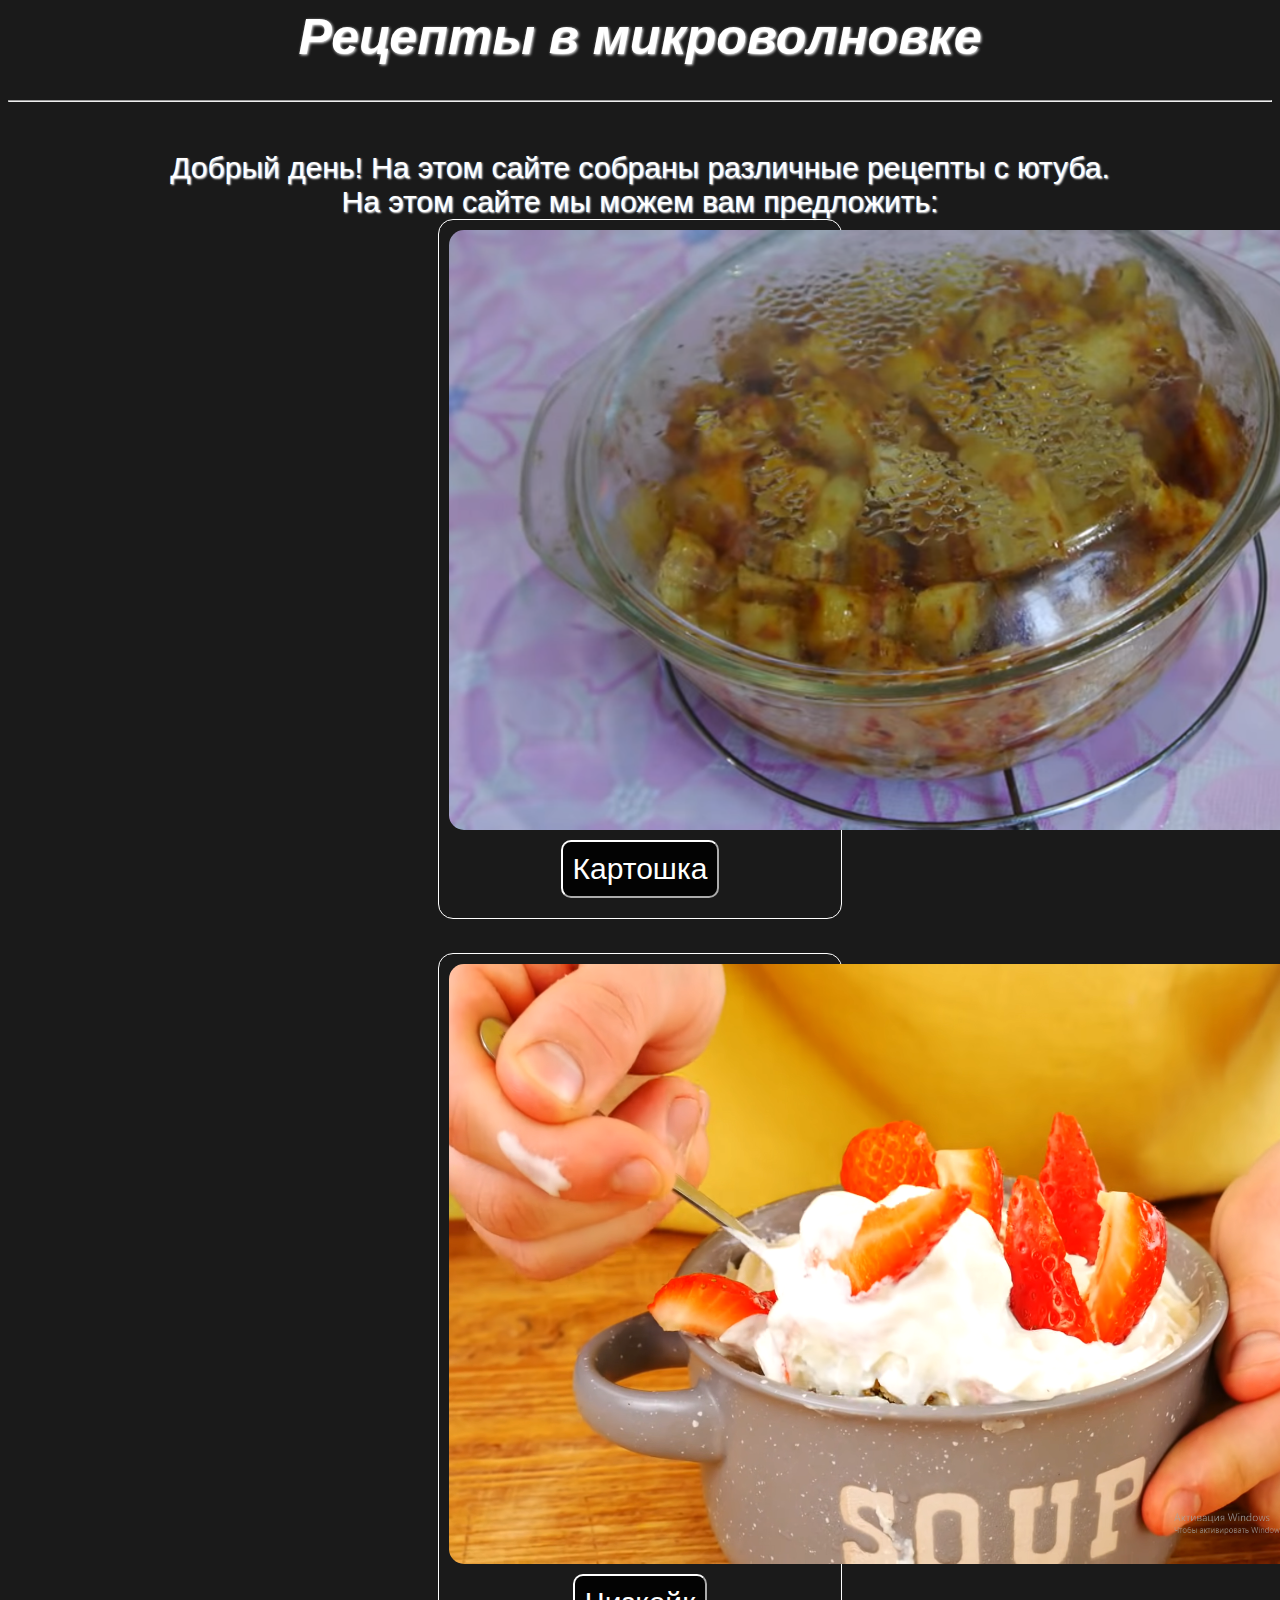
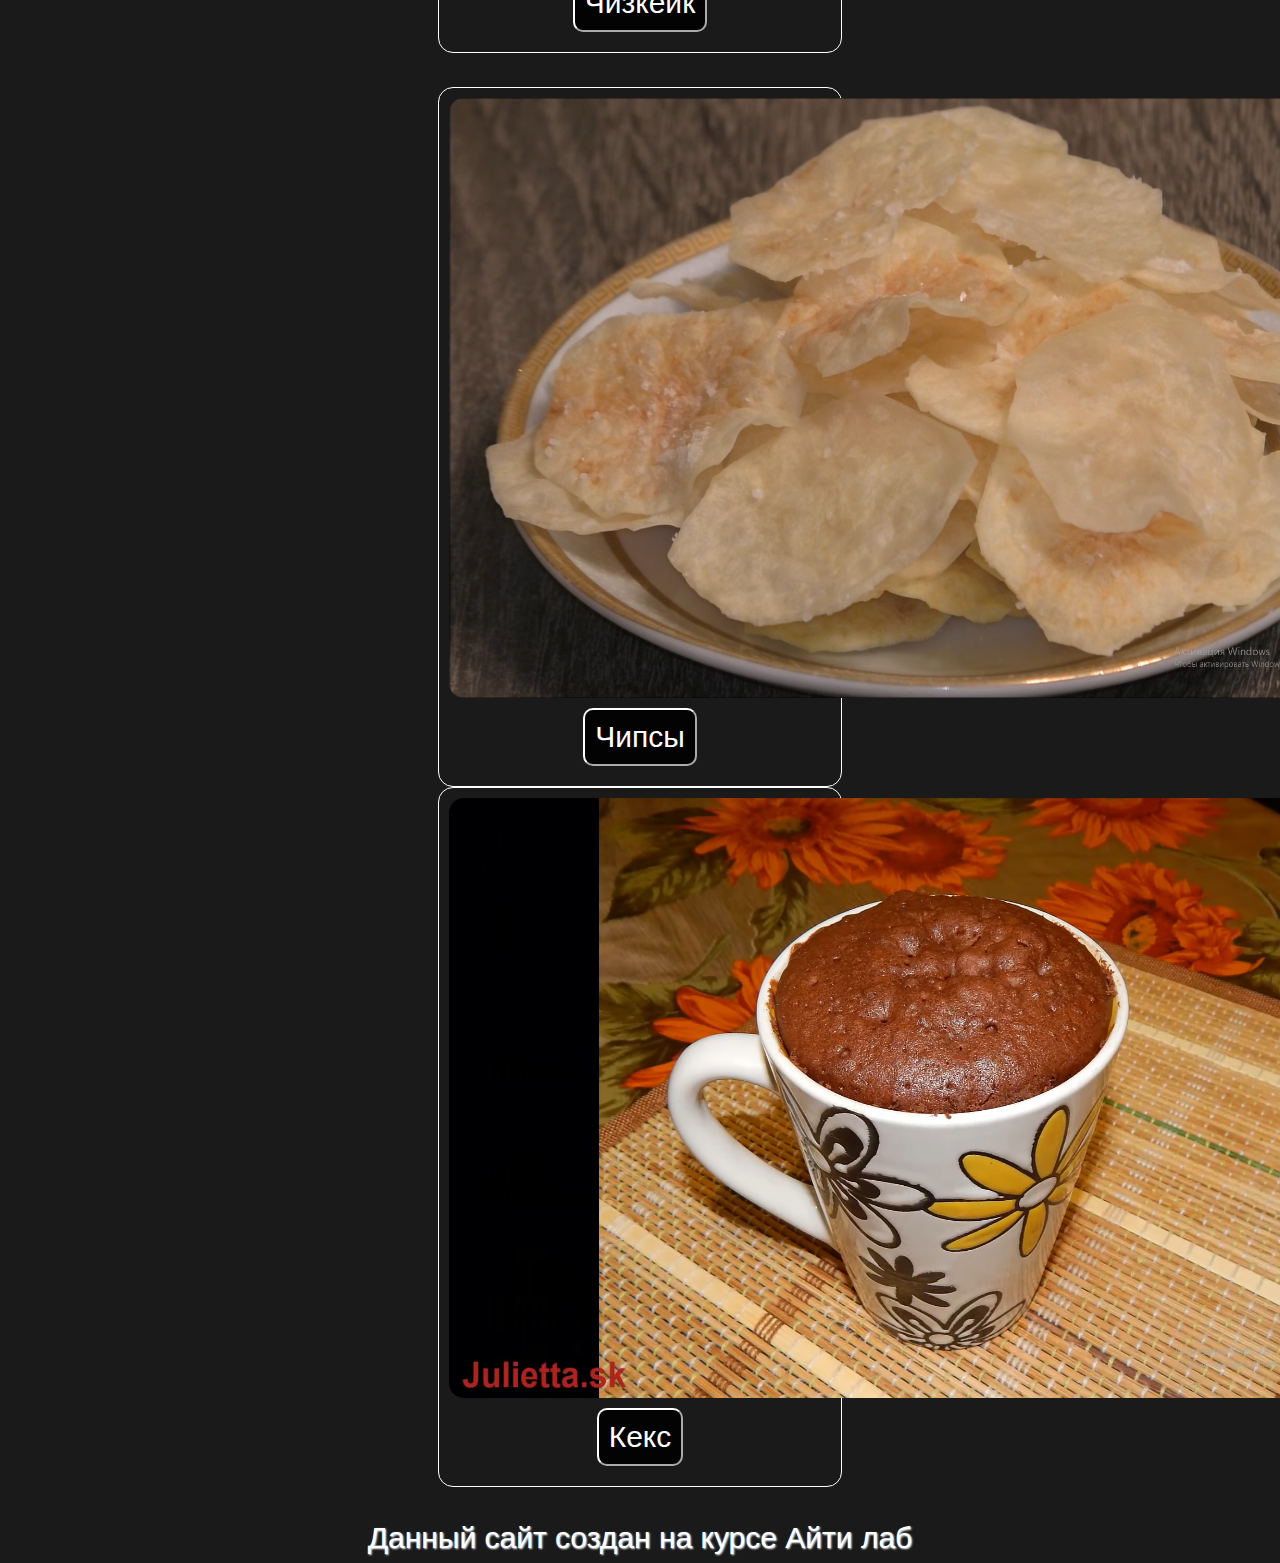
<file: index.html>
﻿<html>
 <head>
  <title> Рецепты в микроволновке </title>
  <link rel="stylesheet" type="text/css" href="style.css" />
 </head>
 <body id="text"
 align="center">
<H1 align="center" > Рецепты в микроволновке</H1>
<HR>
<BR> 
    Добрый день! На этом сайте собраны различные рецепты с ютуба.
    <br>
На этом сайте мы можем вам предложить:
<br>
<div class="kartoshka_div">
<img src="imeges/kartoshka.png" width="1000" height="600">
<br>
<a href = "potato/index.html"><button>Картошка</button></a>
</div>
<br>
<div class="rolton_div">
<img src="desert/images/gotovo3.png" width="1000" height="600">
 <br>
 <a href = "desert/index.html"><button>Чизкейк</button></a>
</div>
    <br>
    <div class="chips_div">
 <img src="chips/images/gotovo.png" width="1000" height="600">
 <br>
 <a href = "chips/index.html"><button>Чипсы</button></a>
 <br>
    </div>
    <div class="keks_div">
 <img src="keks/images/gotovo2.png" width="1000" height="600">
 <br>
 <a href="keks/index.html"><button>Кекс</button></a>
 </div>
 <br>
<font-size="5">
Данный сайт создан на курсе Айти лаб
<br>
</body>
</html>
</file>
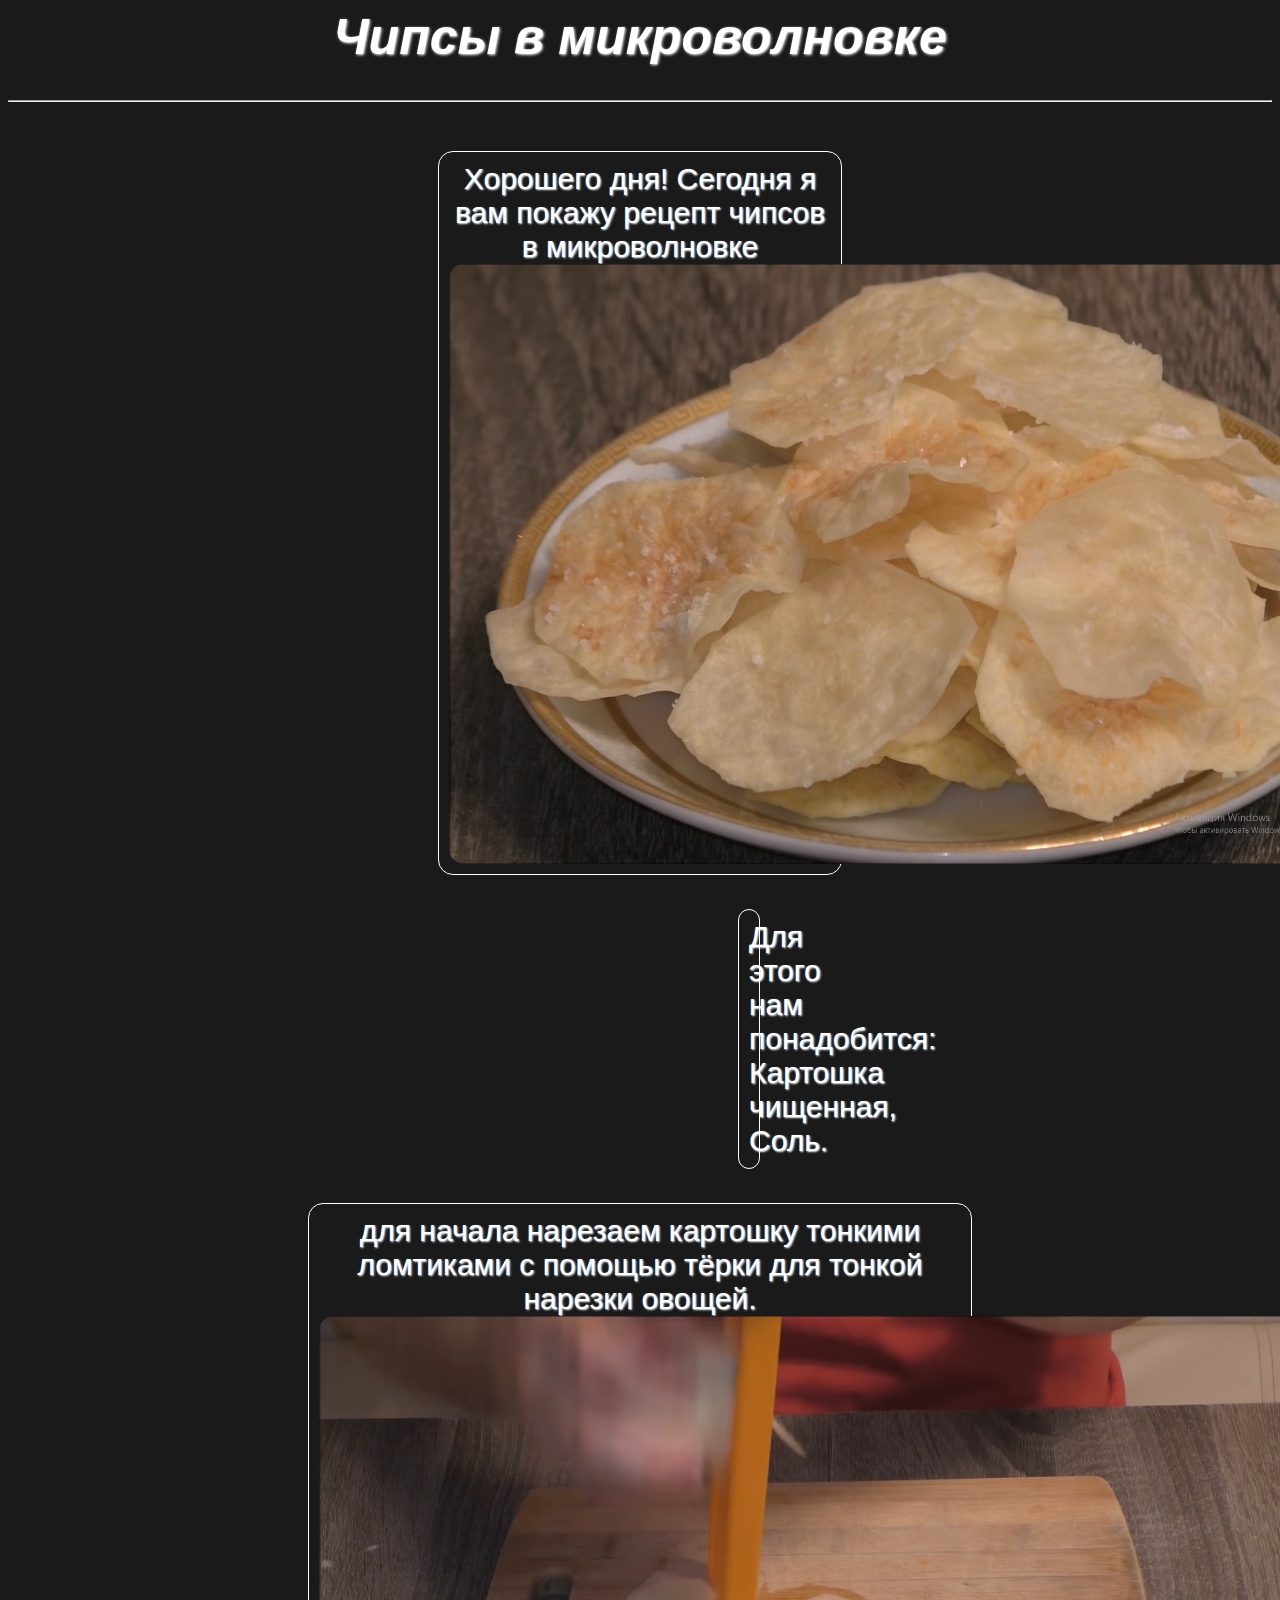
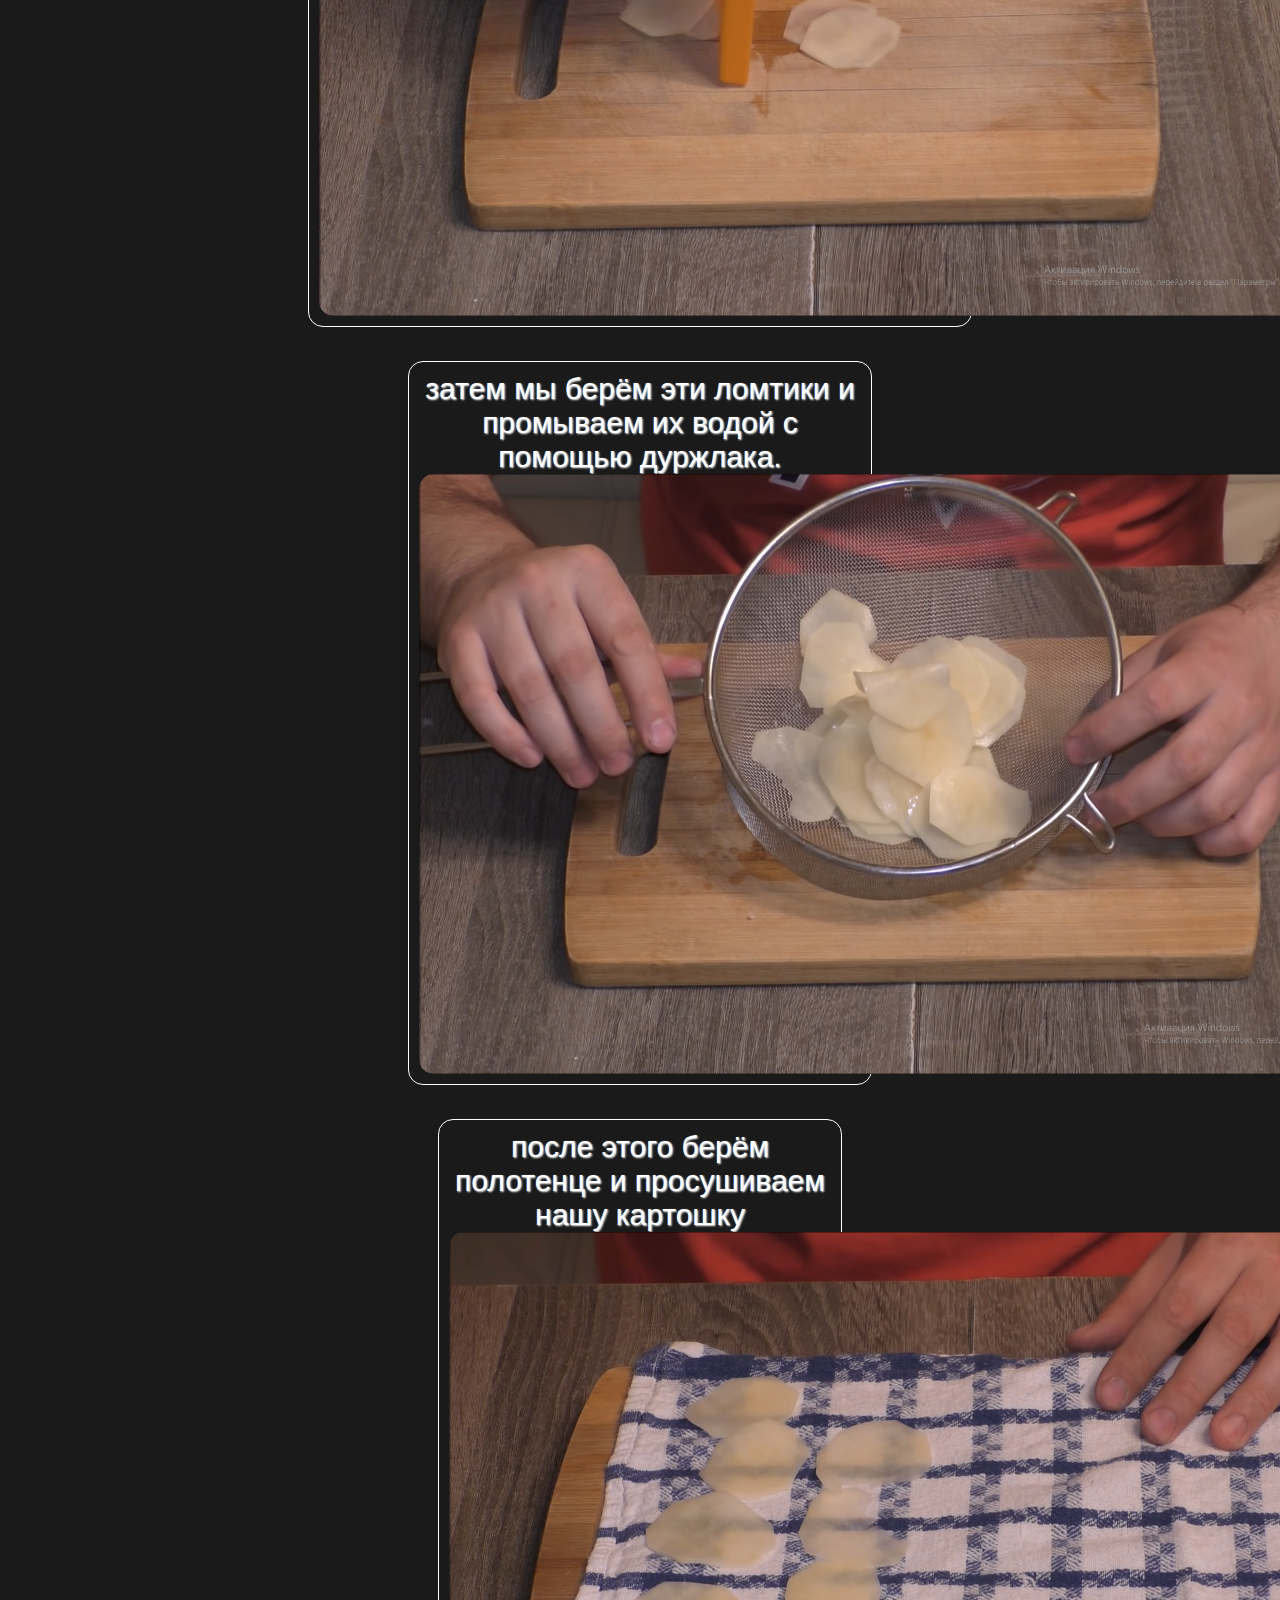
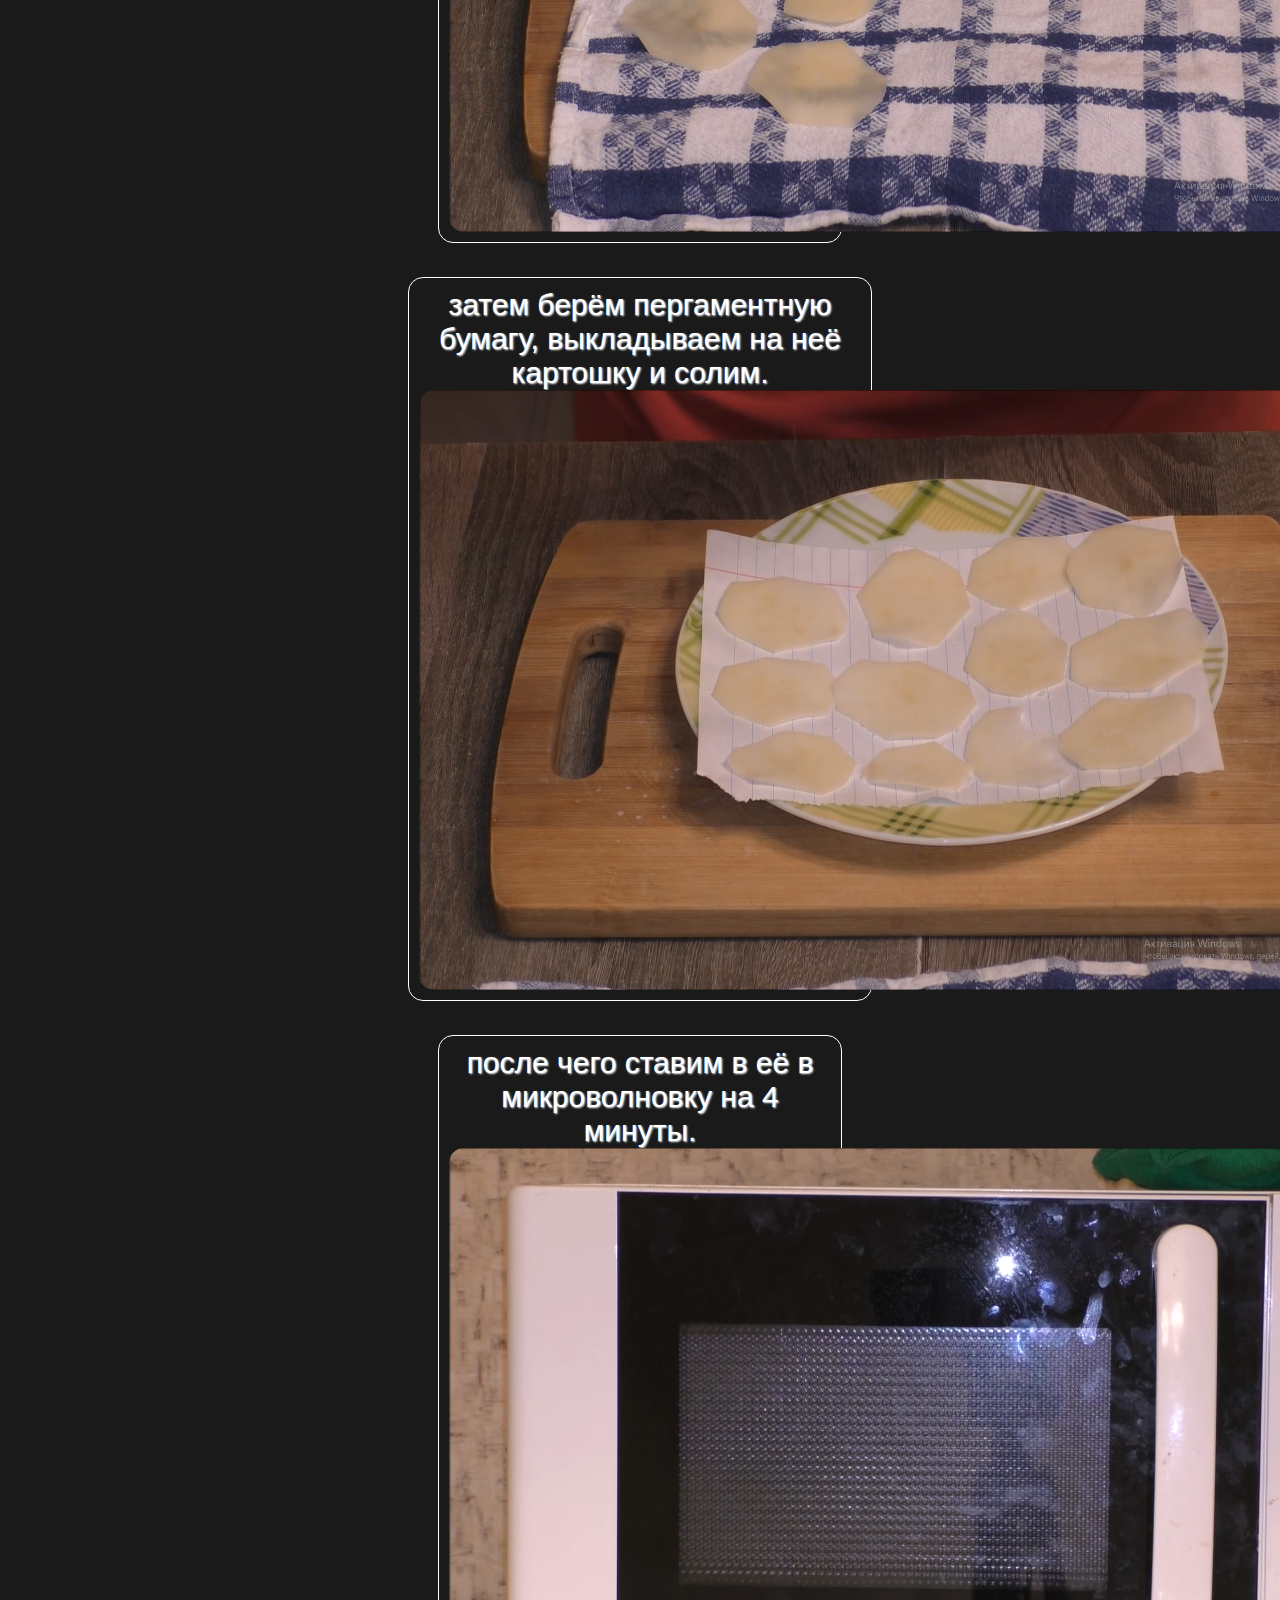
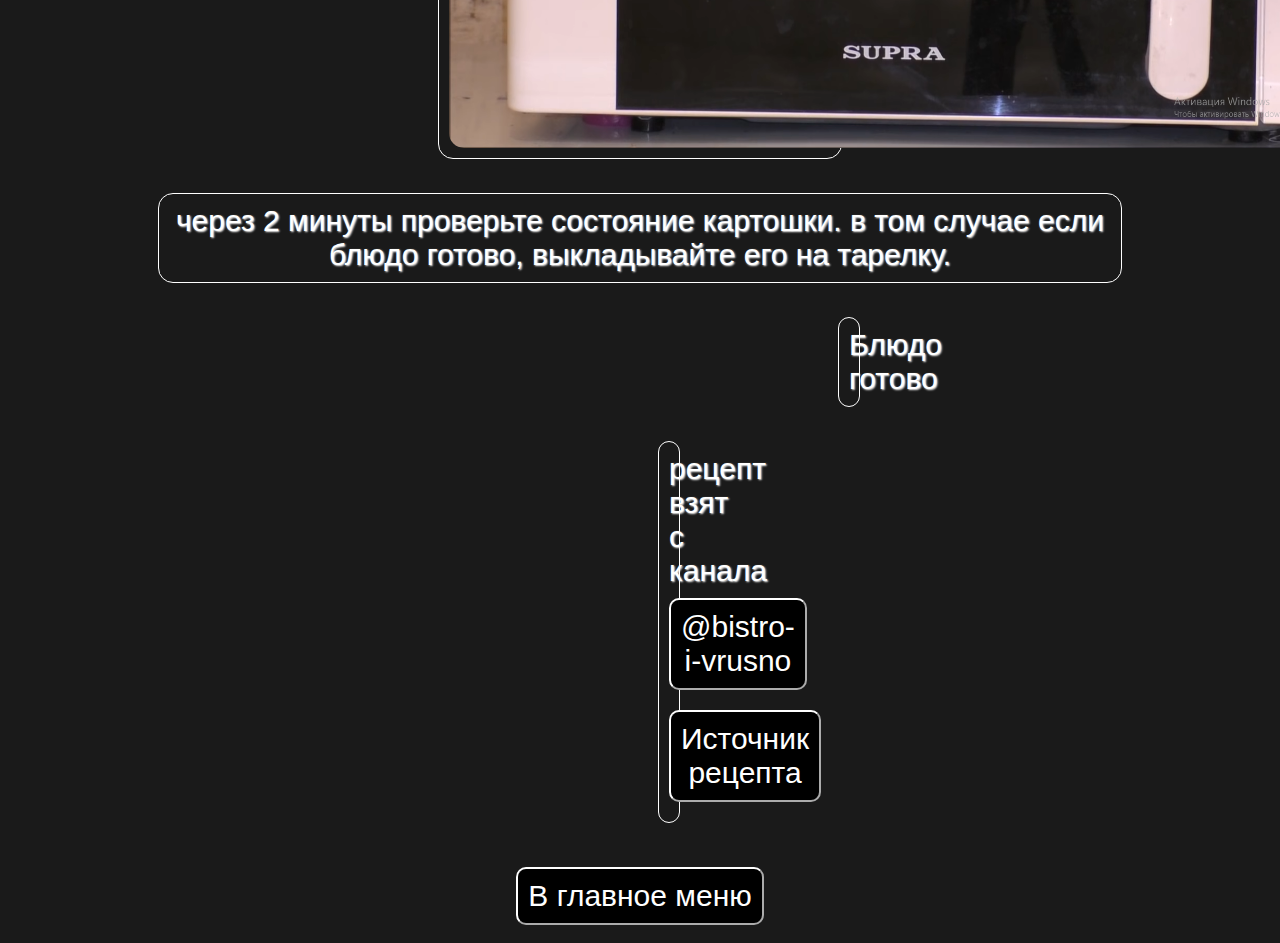
<file: chips/index.html>
<html>
 <head>
  <title> чипсы </title>
  <link rel="stylesheet" type="text/css" href="style.css" />
 </head>
 <body id="text" align="center">
<H1> Чипсы в микроволновке </H1>
<HR>
<BR> 
    <div class="hallo_div">
    Хорошего дня! Сегодня я вам покажу рецепт чипсов в микроволновке
    <br>
    <img src="images/gotovo.png" width="1000" height="600">
    </div>
    <br>
    <div class="ingr_div">
    Для этого нам понадобится:
    <br>
    Картошка чищенная,
    <br>
    Соль.
    </div>
    <br>
    <div class="narez_div">
для начала нарезаем картошку тонкими ломтиками с помощью тёрки для тонкой нарезки овощей.
<br>
<img src="images/nateraem.png" width="1000" height="600">
</div>
<br>
<div class="prom_div">
затем мы берём эти ломтики и промываем их водой с помощью дуржлака.
<br>
<img src="images/durshlak.png" width="1000" height="600">
</div>
<br>
<div class="prosush_div">
после этого берём полотенце и просушиваем нашу картошку
<br>
<img src="images/polotence.png" width="1000" height="600">
</div>
<br>
<div class="perg_div">
затем берём пергаментную бумагу, выкладываем на неё картошку и солим.
<br>
<img src="images/solim.png" width="1000" height="600">
</div>
<br>
<div class="mikr_div">
после чего ставим в её в микроволновку на 4 минуты. 
<br>
<img src="images/mikrovolnovka.png" width="1000" height="600">
</div>
<br>
<div class="tarelk_div">
через 2 минуты проверьте состояние картошки. в том случае если блюдо готово, выкладывайте его на тарелку.
</div>
<br>
<div class="got_div">
Блюдо готово
</div>
<br>
<div class="istoch_div">
рецепт взят с канала 
<a href = "https://www.youtube.com/@bistro-i-vrusno"><button>@bistro-i-vrusno</button></a>
<br>
<a href = "https://www.youtube.com/watch?v=XWgu5rkIi_Y"><button> Источник рецепта </button></a>
</div>
<br>
<a href="../index.html"><button>В главное меню</button></a>
</body>
</html>
</file>
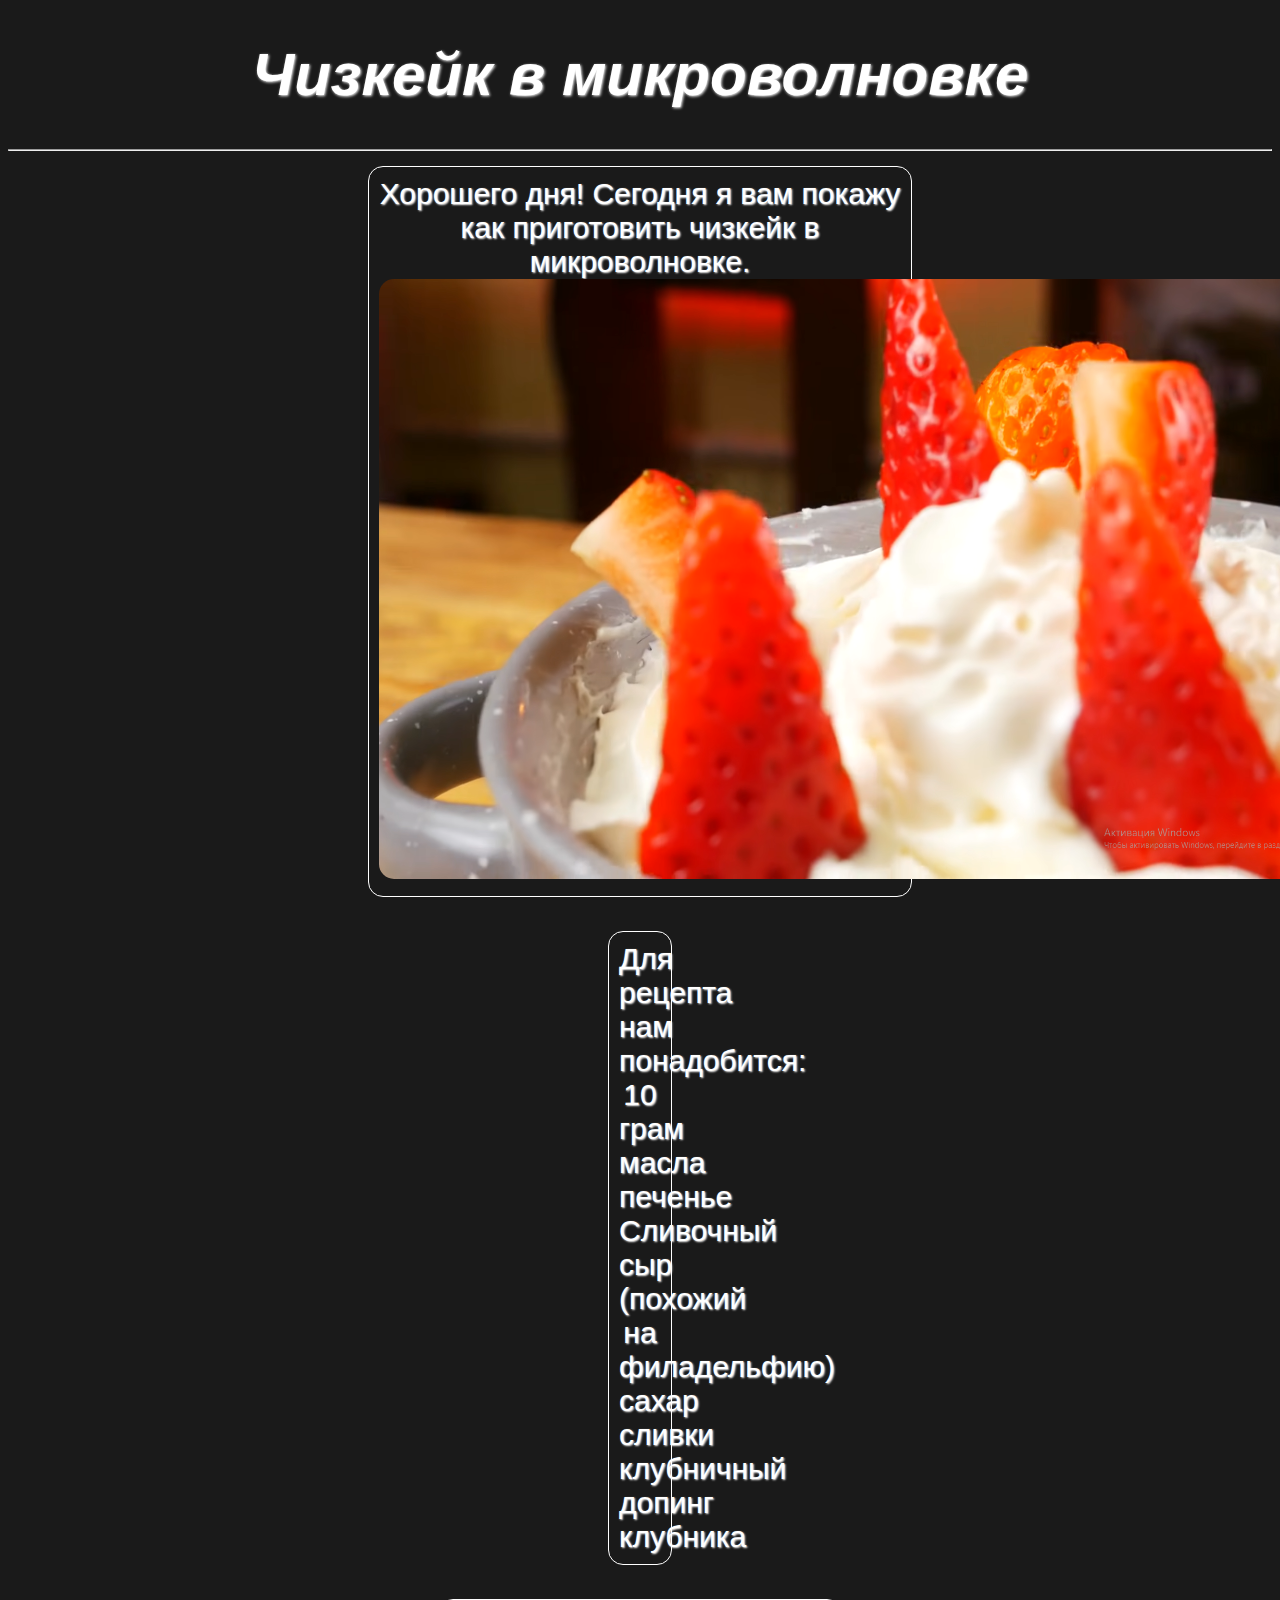
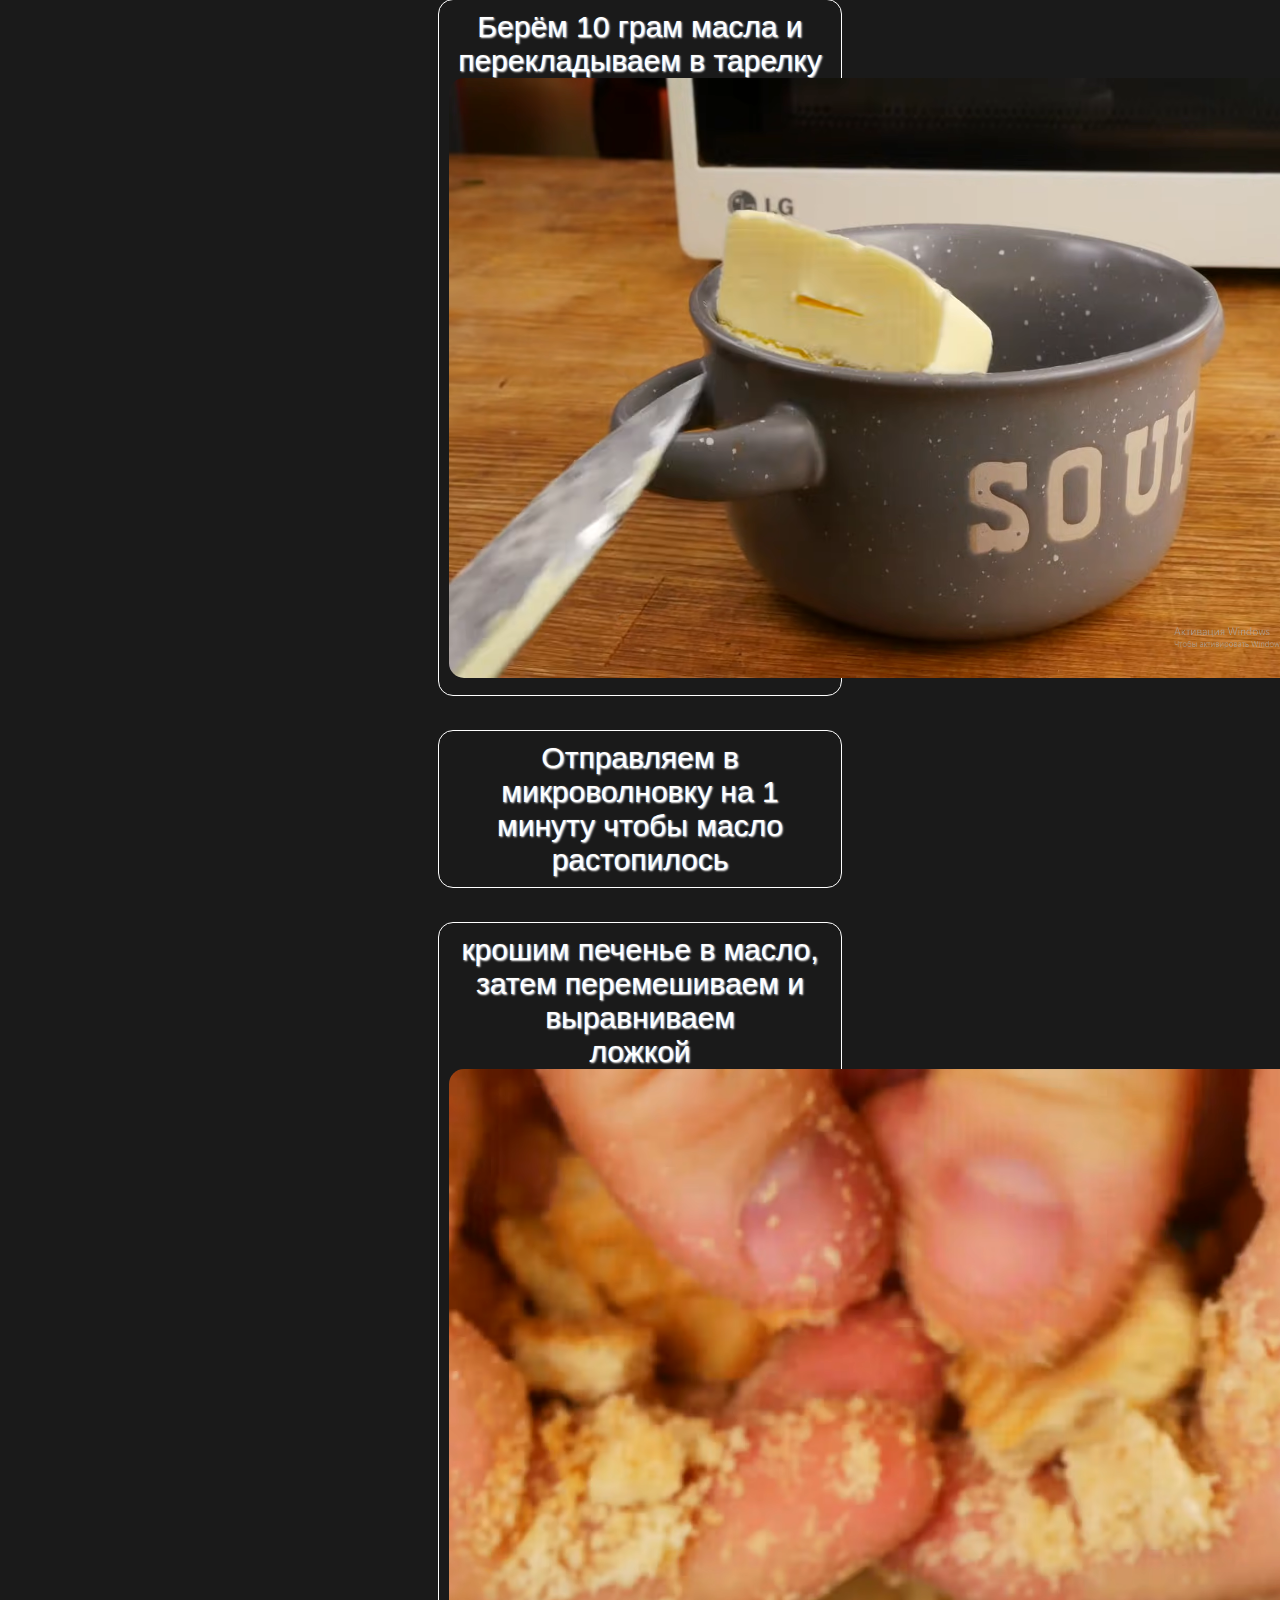
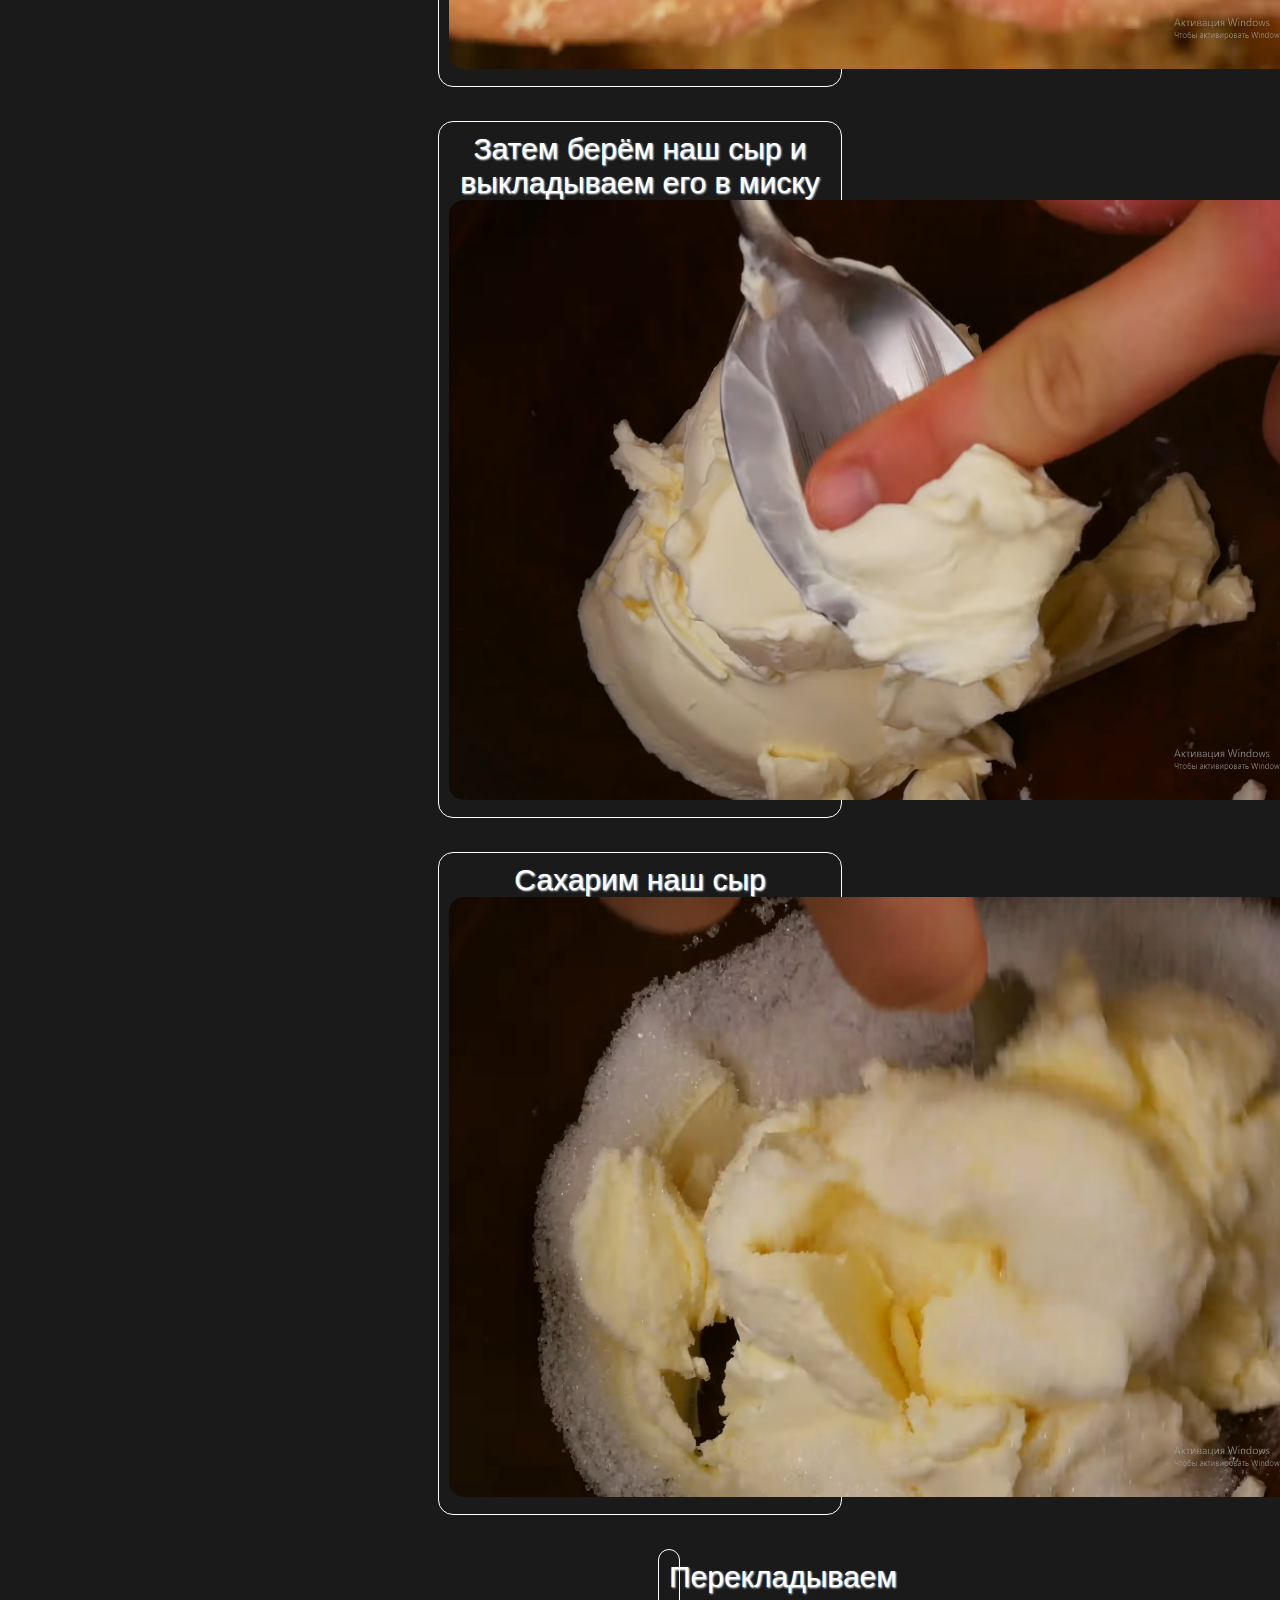
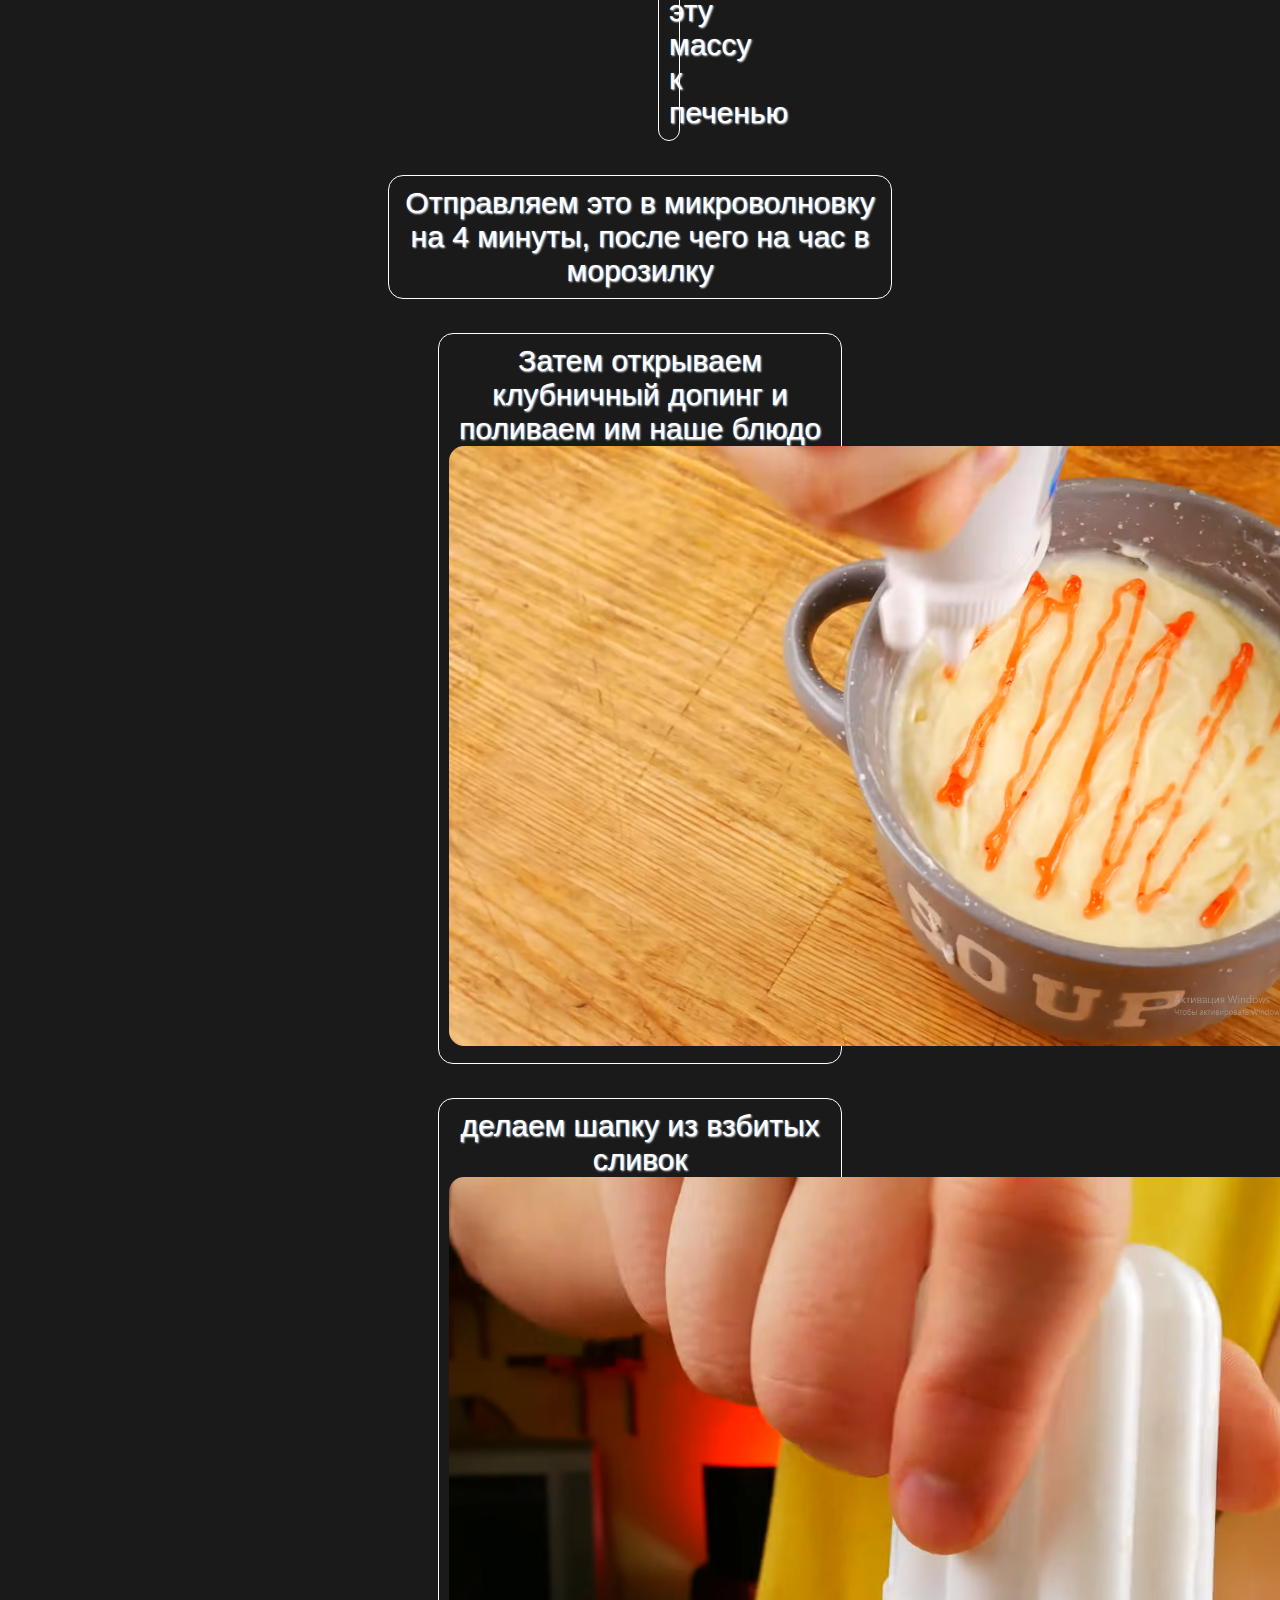
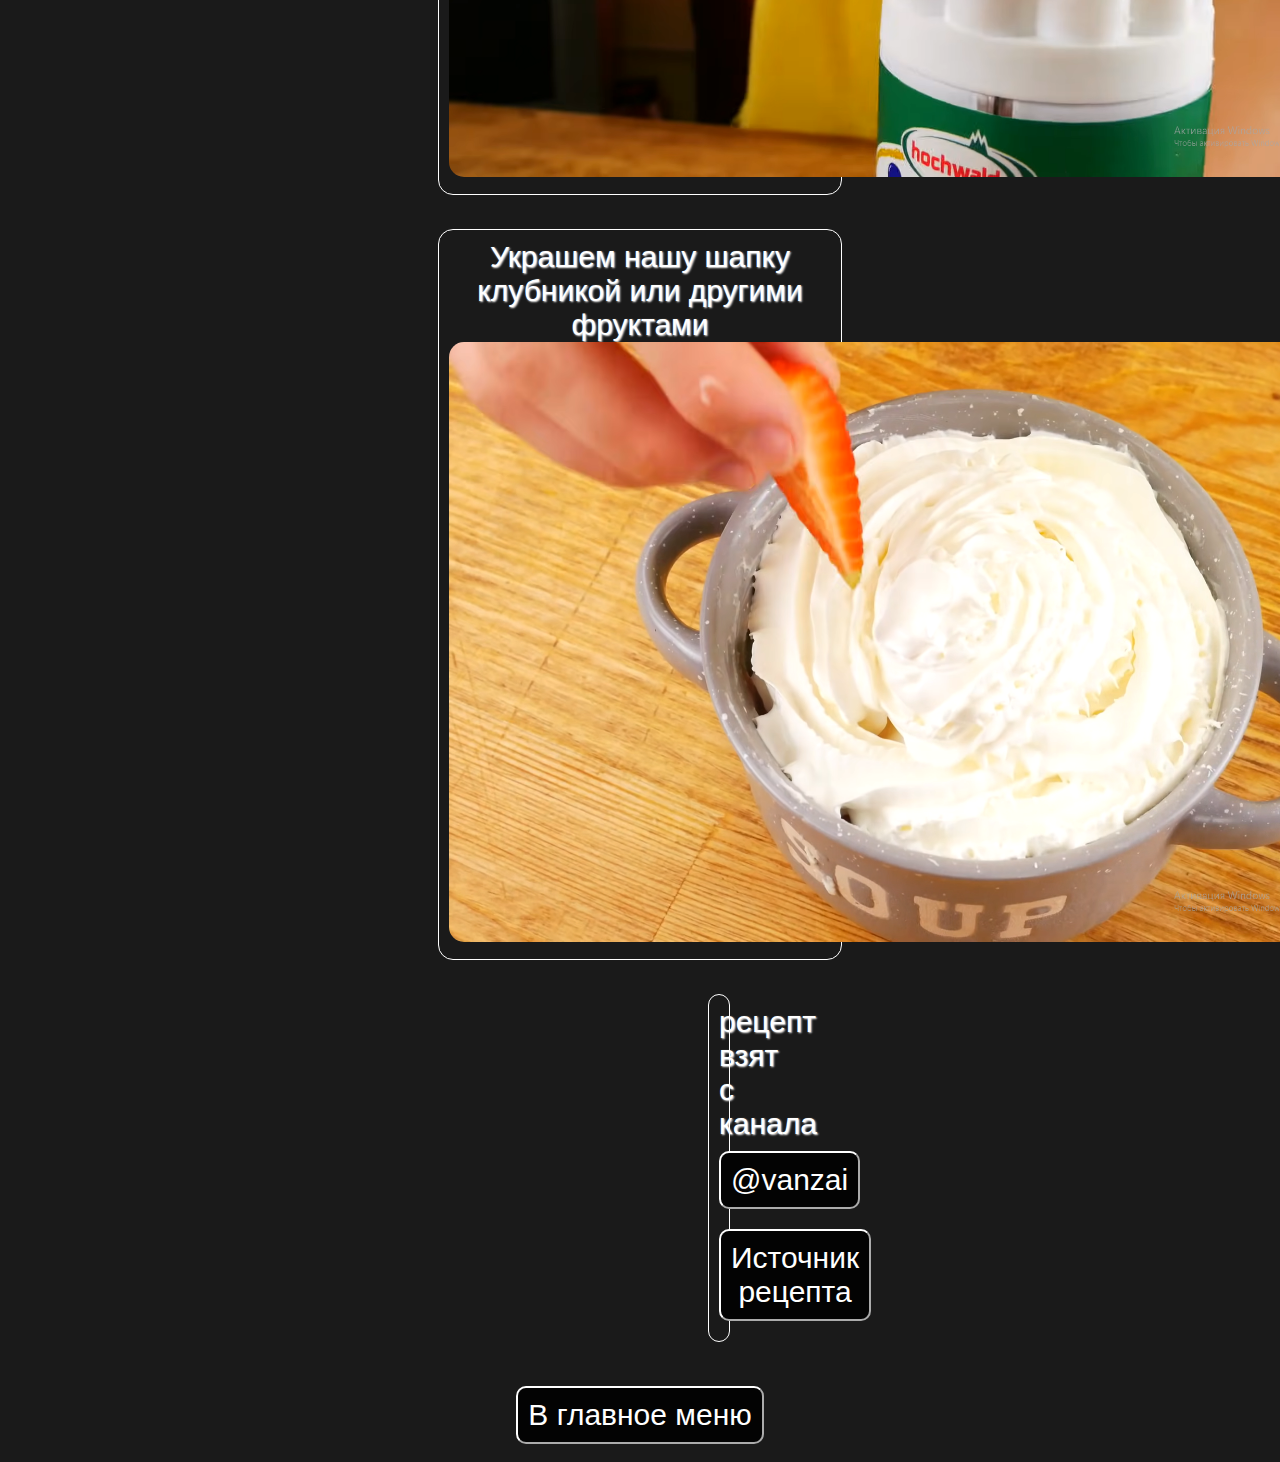
<file: desert/index.html>
<!DOCTYPE html>
<html lang="en">
<head>
    <link rel="stylesheet" type="text/css" href="style.css" />
    <meta charset="UTF-8">
    <meta http-equiv="X-UA-Compatible" content="IE=edge">
    <meta name="viewport" content="width=device-width, initial-scale=1.0">
    <title>Чизкейк</title>
</head>
<body
align=center
text="white"
>
    <h1>
        Чизкейк в микроволновке
    </h1>
<hr>
<div class="privet_div">
Хорошего дня! Сегодня я вам покажу как приготовить чизкейк в микроволновке.
<br>
<img src="images/gotovo.png" width="1000" height="600">
</div>
<br>
<div class="ingr_div">
Для рецепта нам понадобится:
<br>
10 грам масла
<br>
печенье
<br>
Сливочный сыр (похожий на филадельфию)
<br>
сахар
<br>
сливки
<br>
клубничный допинг
<br>
клубника
</div>
<br>
<div class="maslo_div">
Берём 10 грам масла и перекладываем в тарелку
<br>
<img src="images/maslo.png" width="1000" height="600">
</div>
<br>
<div class="topim_div">
Отправляем в микроволновку на 1 минуту чтобы масло растопилось
</div>
<br>
<div class="krochim_div">
крошим печенье в масло, затем перемешиваем и выравниваем
<br>
ложкой
<br>
<img src="images/pechene.png" width="1000" height="600">
</div>
<br>
<div class="sir_div">
Затем берём наш сыр и выкладываем его в миску
<br>
<img src="images/sirfiladelfia.png" width="1000" height="600">
</div>
<br>
<div class="saharim_div">
Сахарим наш сыр
<br>
<img src="images/sahar.png" width="1000" height="600">
</div>
<br>
<div class="perikl_div">
Перекладываем эту массу к печенью
</div>
<br>
<div class="mikrimoroz_div">
Отпрaвляем это в микроволновку на 4 минуты, после чего на час в морозилку
</div>
<br>
<div class="doping_div">
Затем открываем клубничный допинг и поливаем им наше блюдо
<br>
<img src="images/klubnichniydoping.png" width="1000" height="600">
</div>
<br>
<div class="shapka_div">
делаем шапку из взбитых сливок
<BR>
<img src="images/slivki.png" width="1000" height="600">
</div>
<br>
<div class="fructs_div">
Украшем нашу шапку клубникой или другими фруктами
<br>
<img src="images/klubnika.png" width="1000" height="600">
</div>
<br>
<div class="istoch_div">
    рецепт взят с канала
    <a href="https://www.youtube.com/@vanzai"><button>@vanzai</button></a>
    <br>
    <a href="https://youtu.be/slRiq4Bsx5Q"><button>Источник рецепта</button></a>
    </div>
    <br>
    <a href="../index.html"><button>В главное меню</button></a>
</body>
</html>
</file>
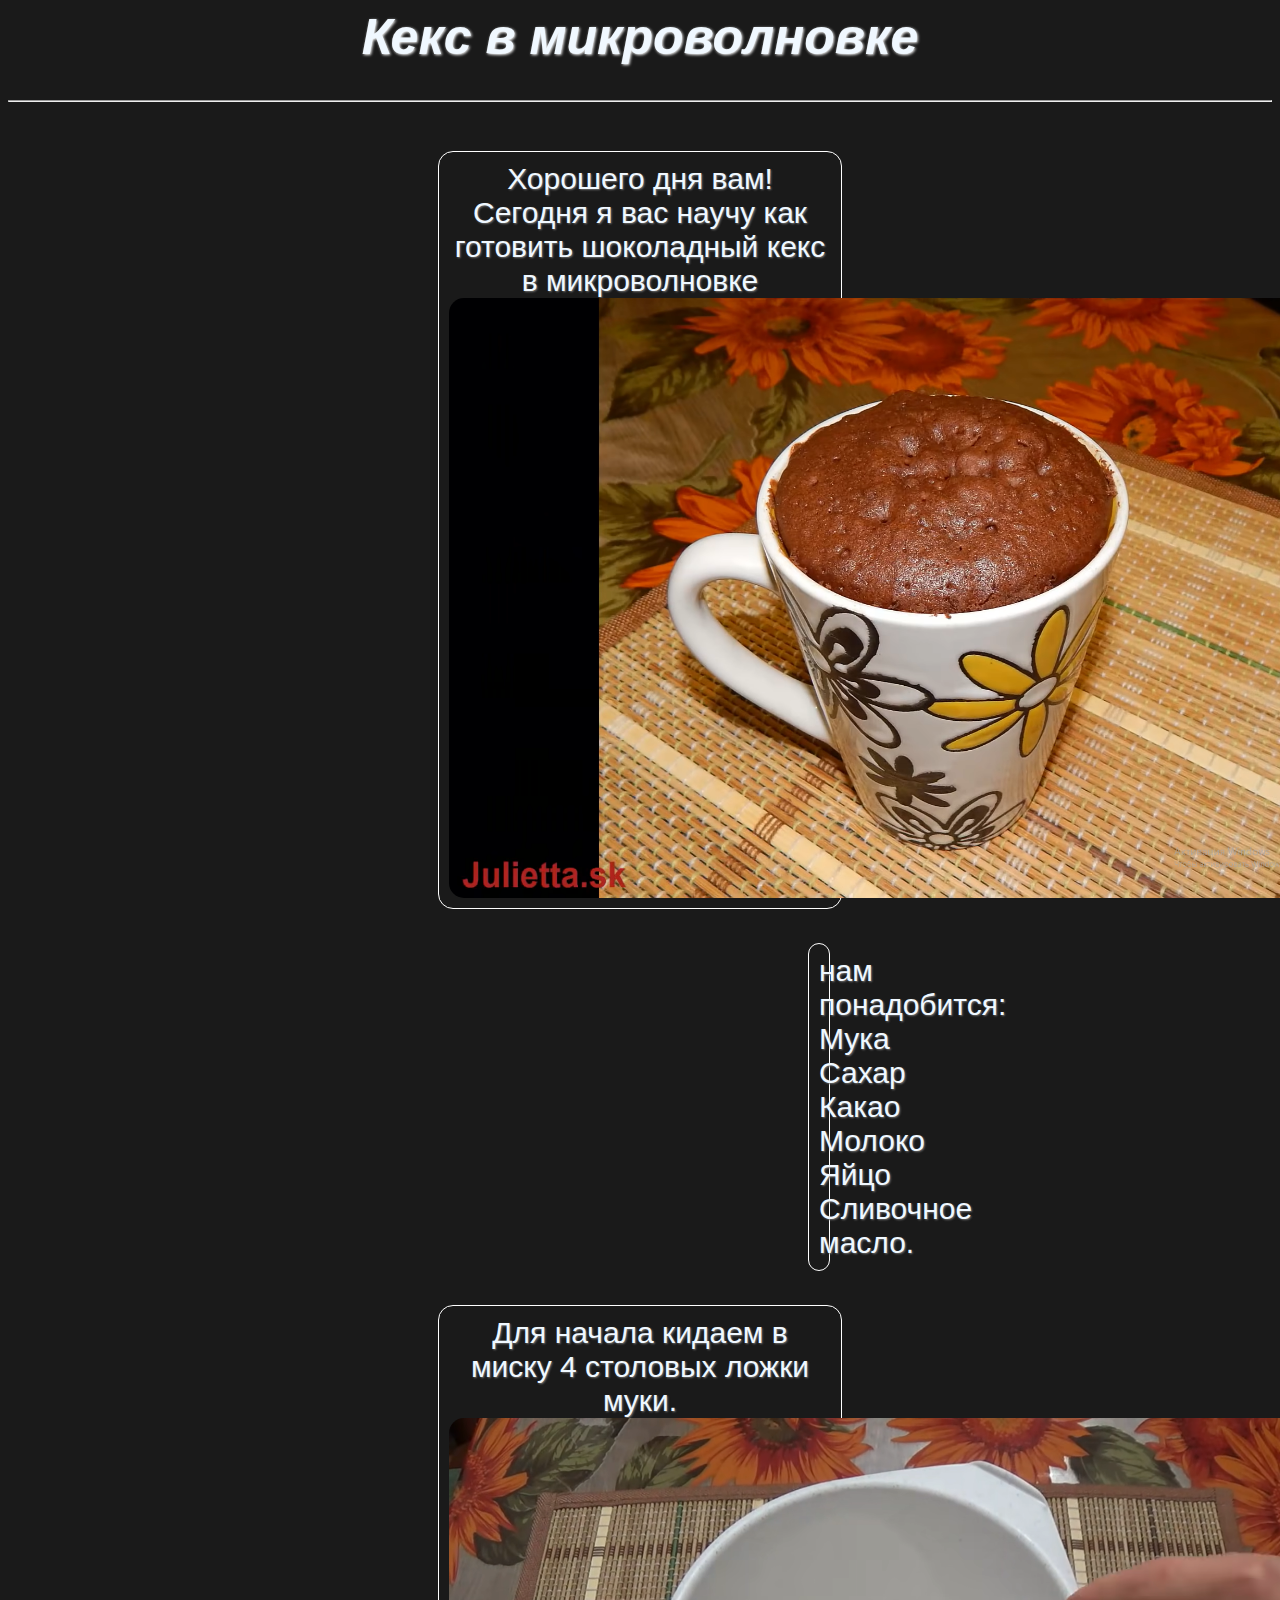
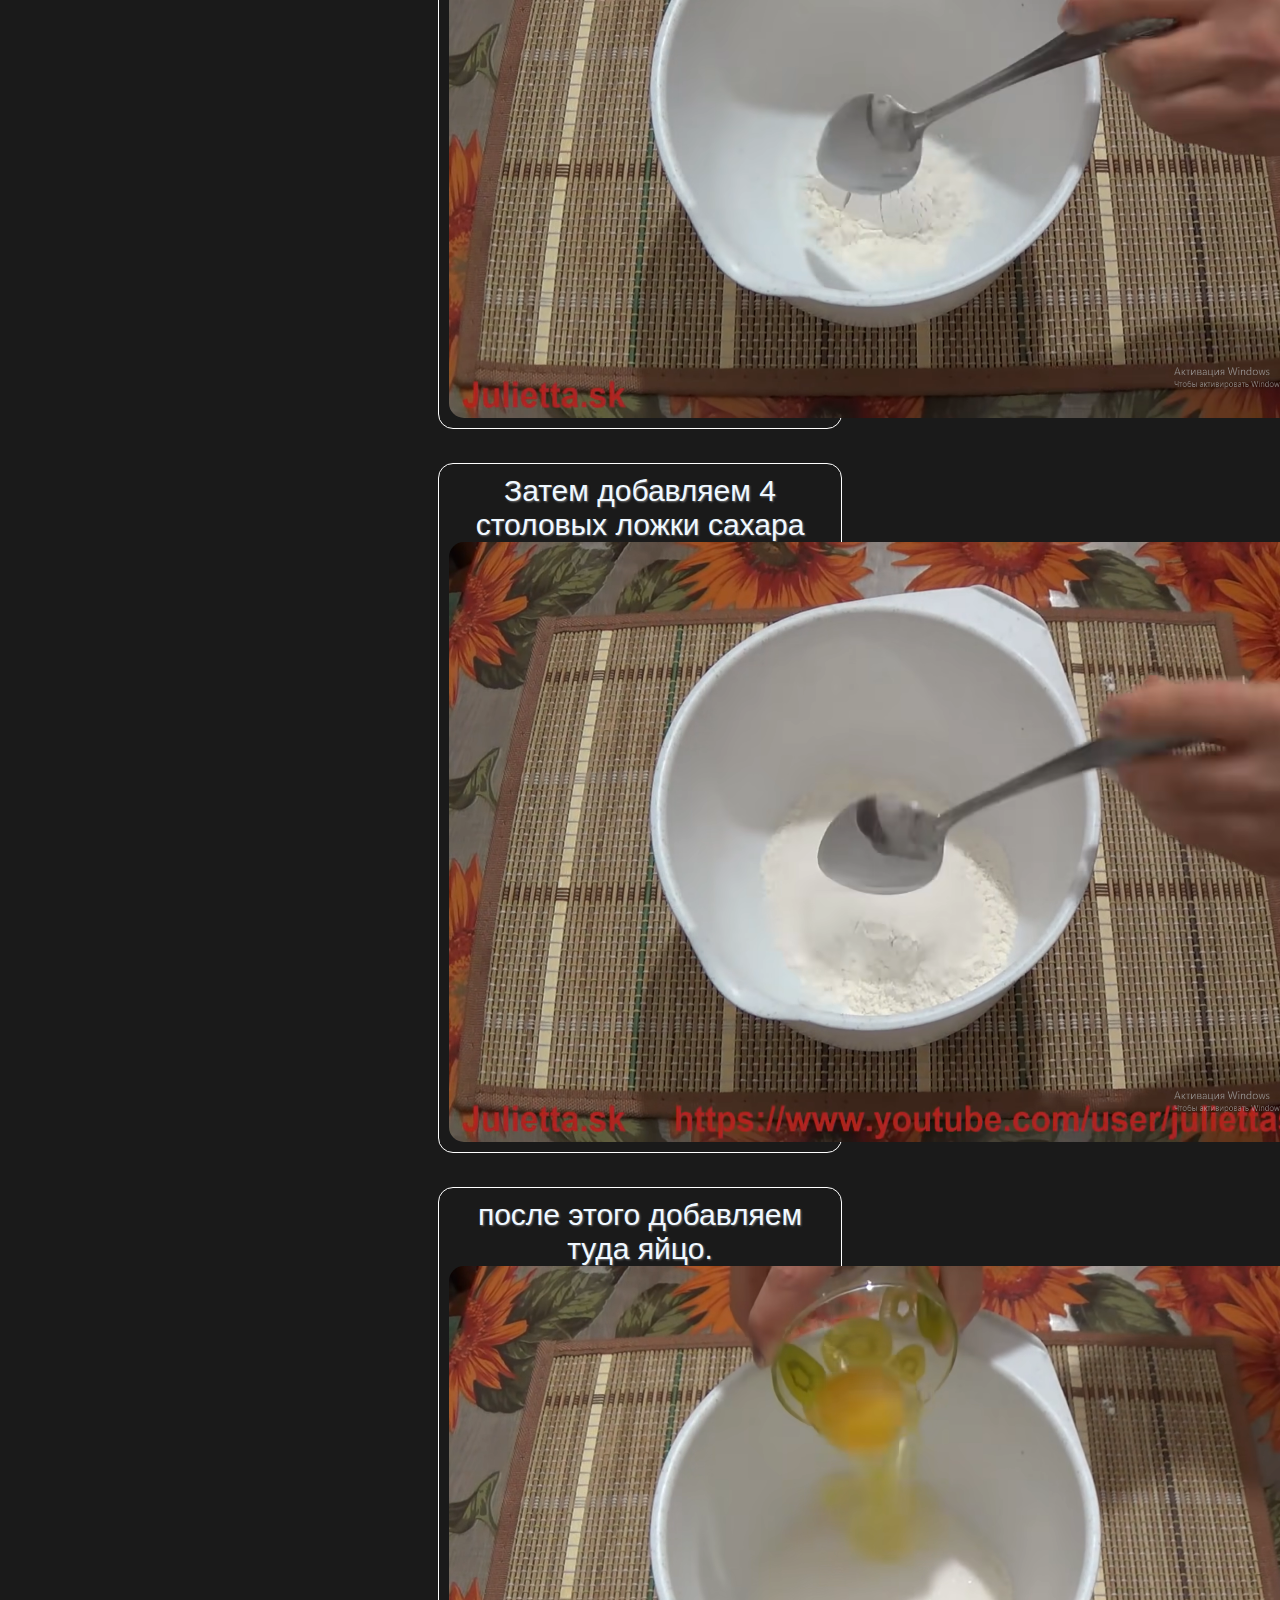
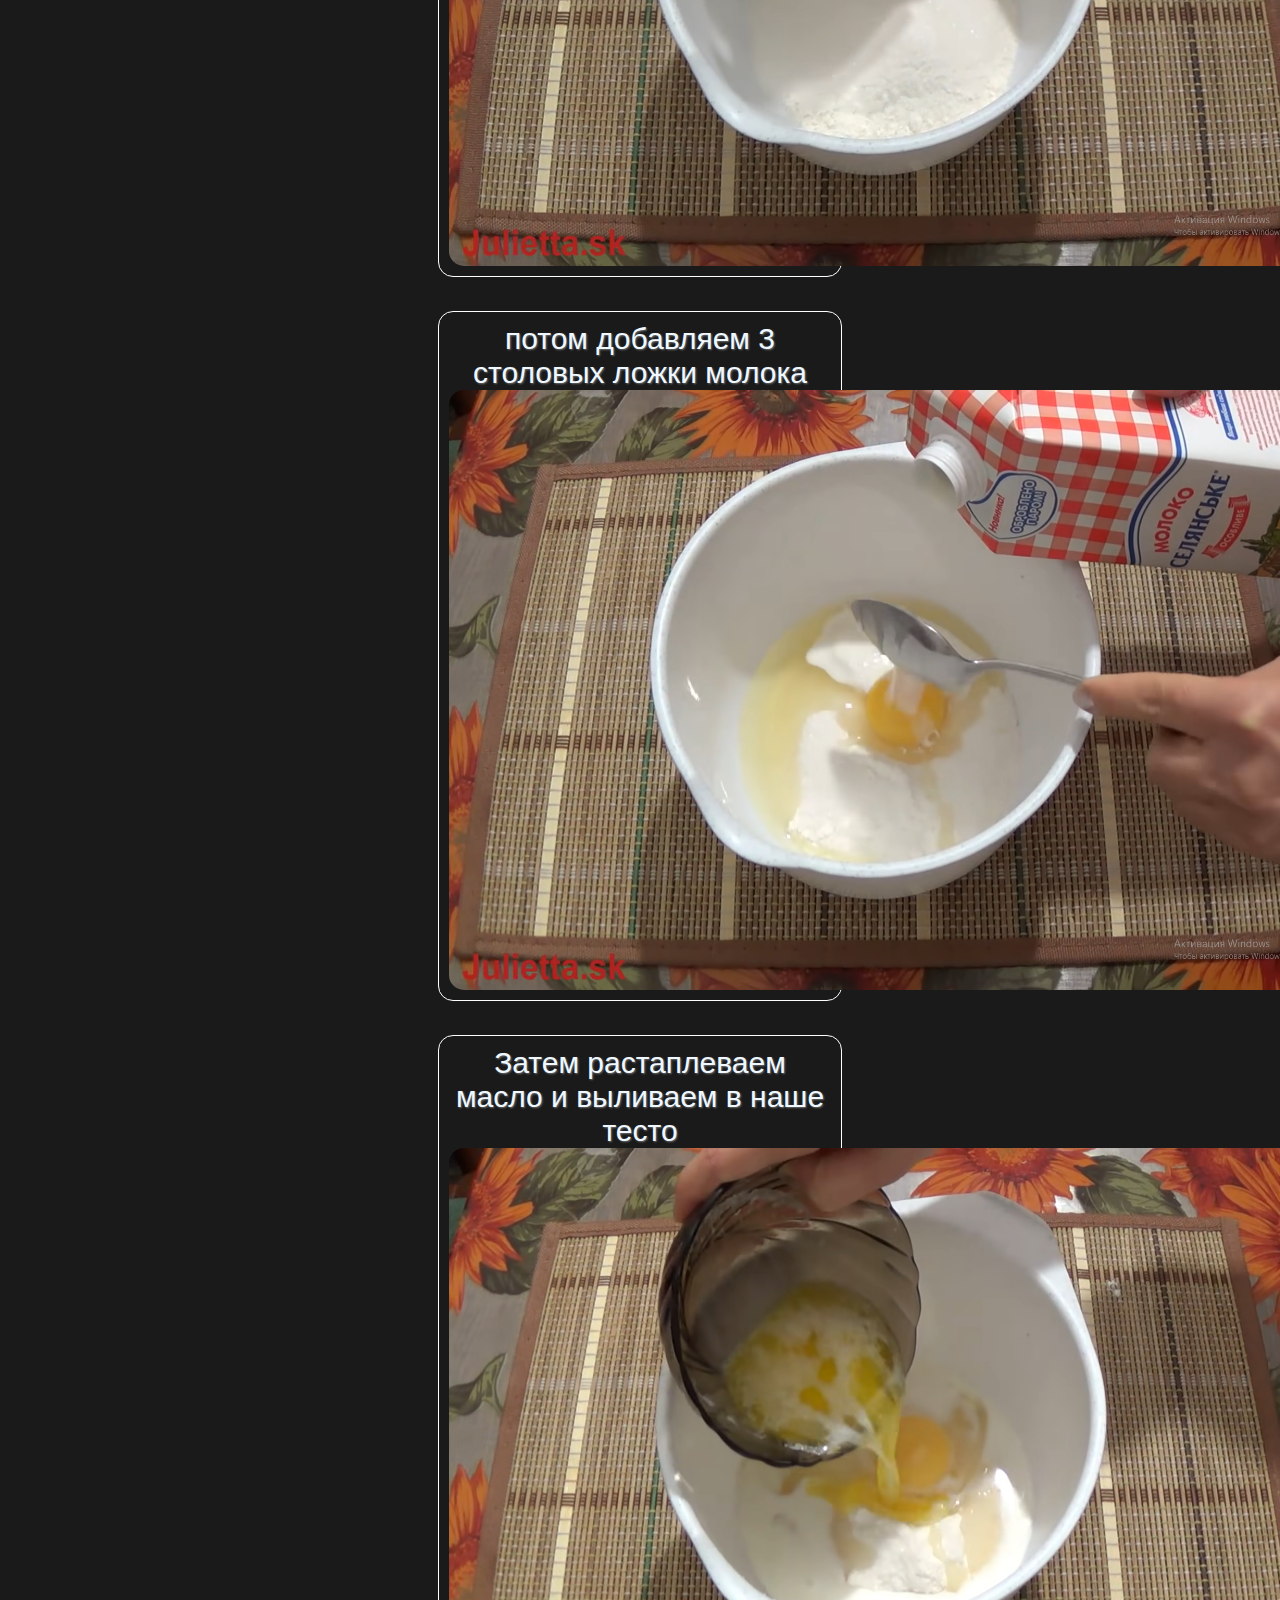
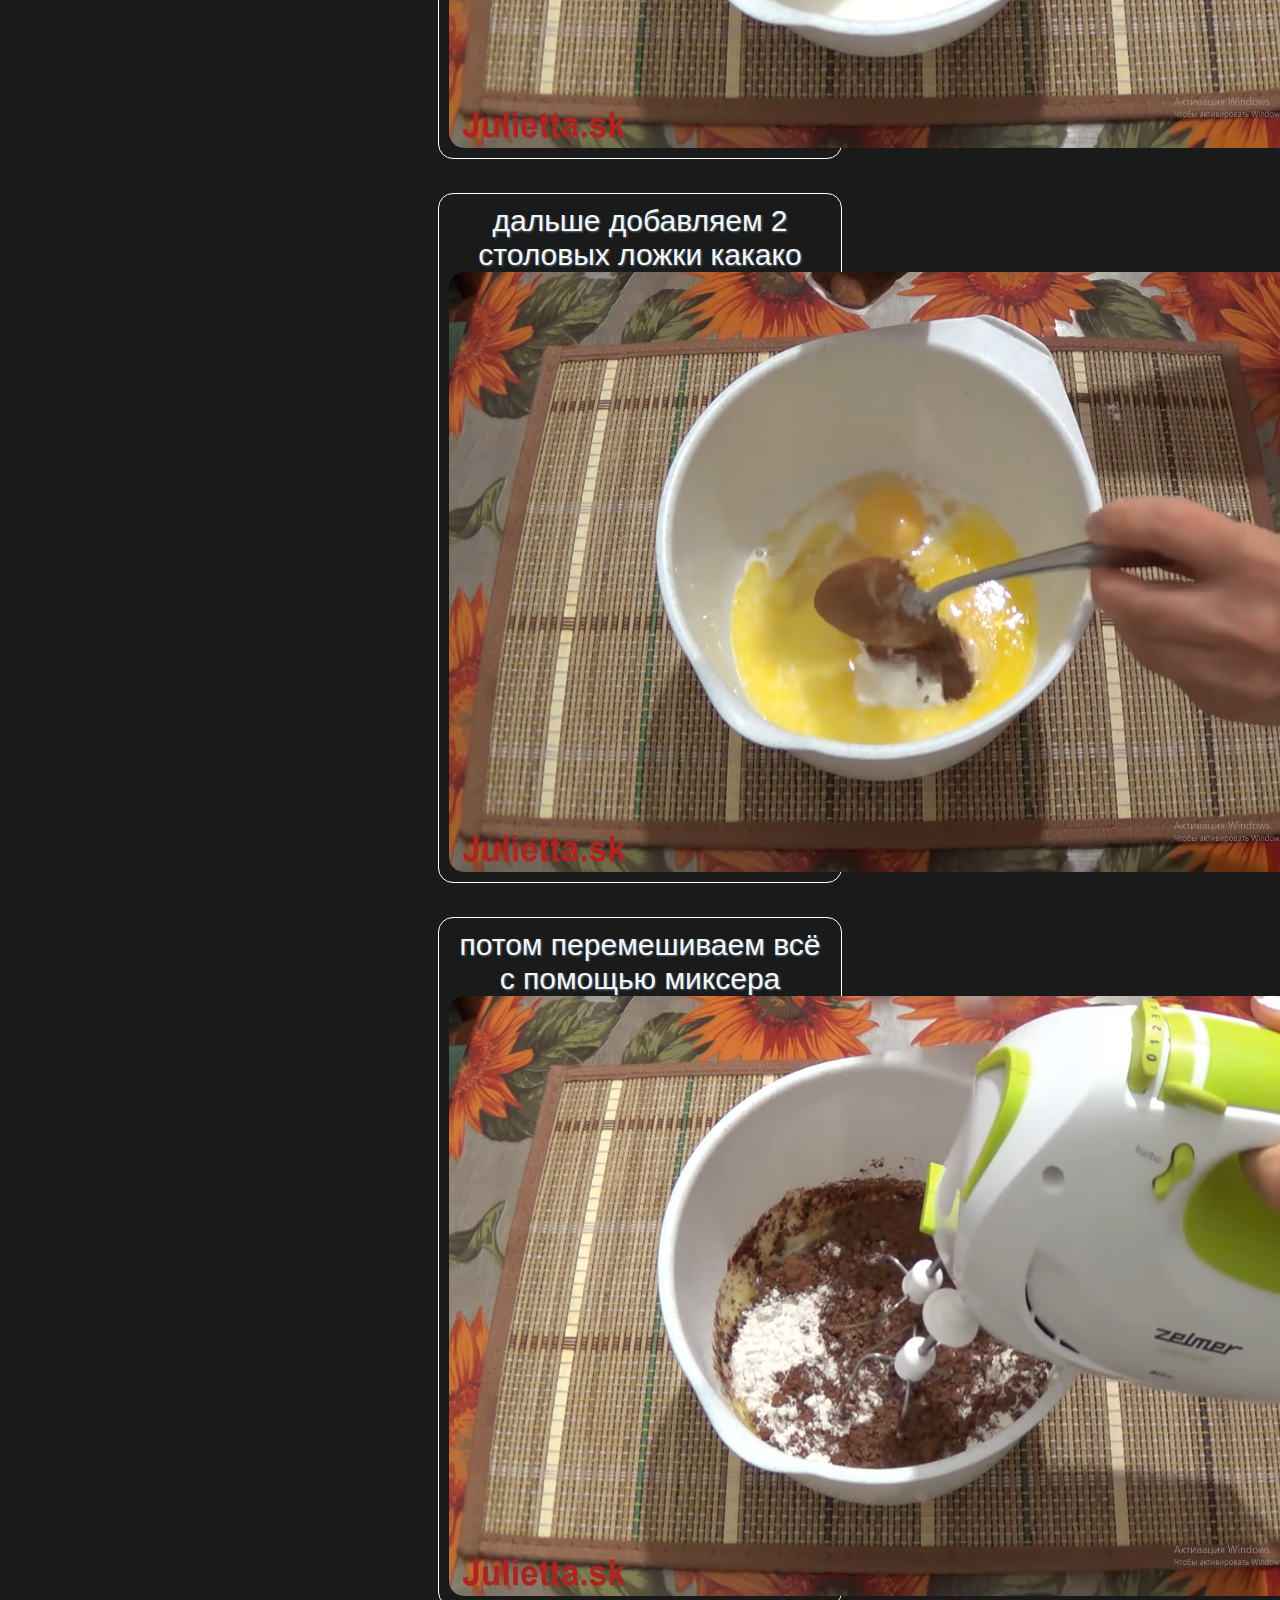
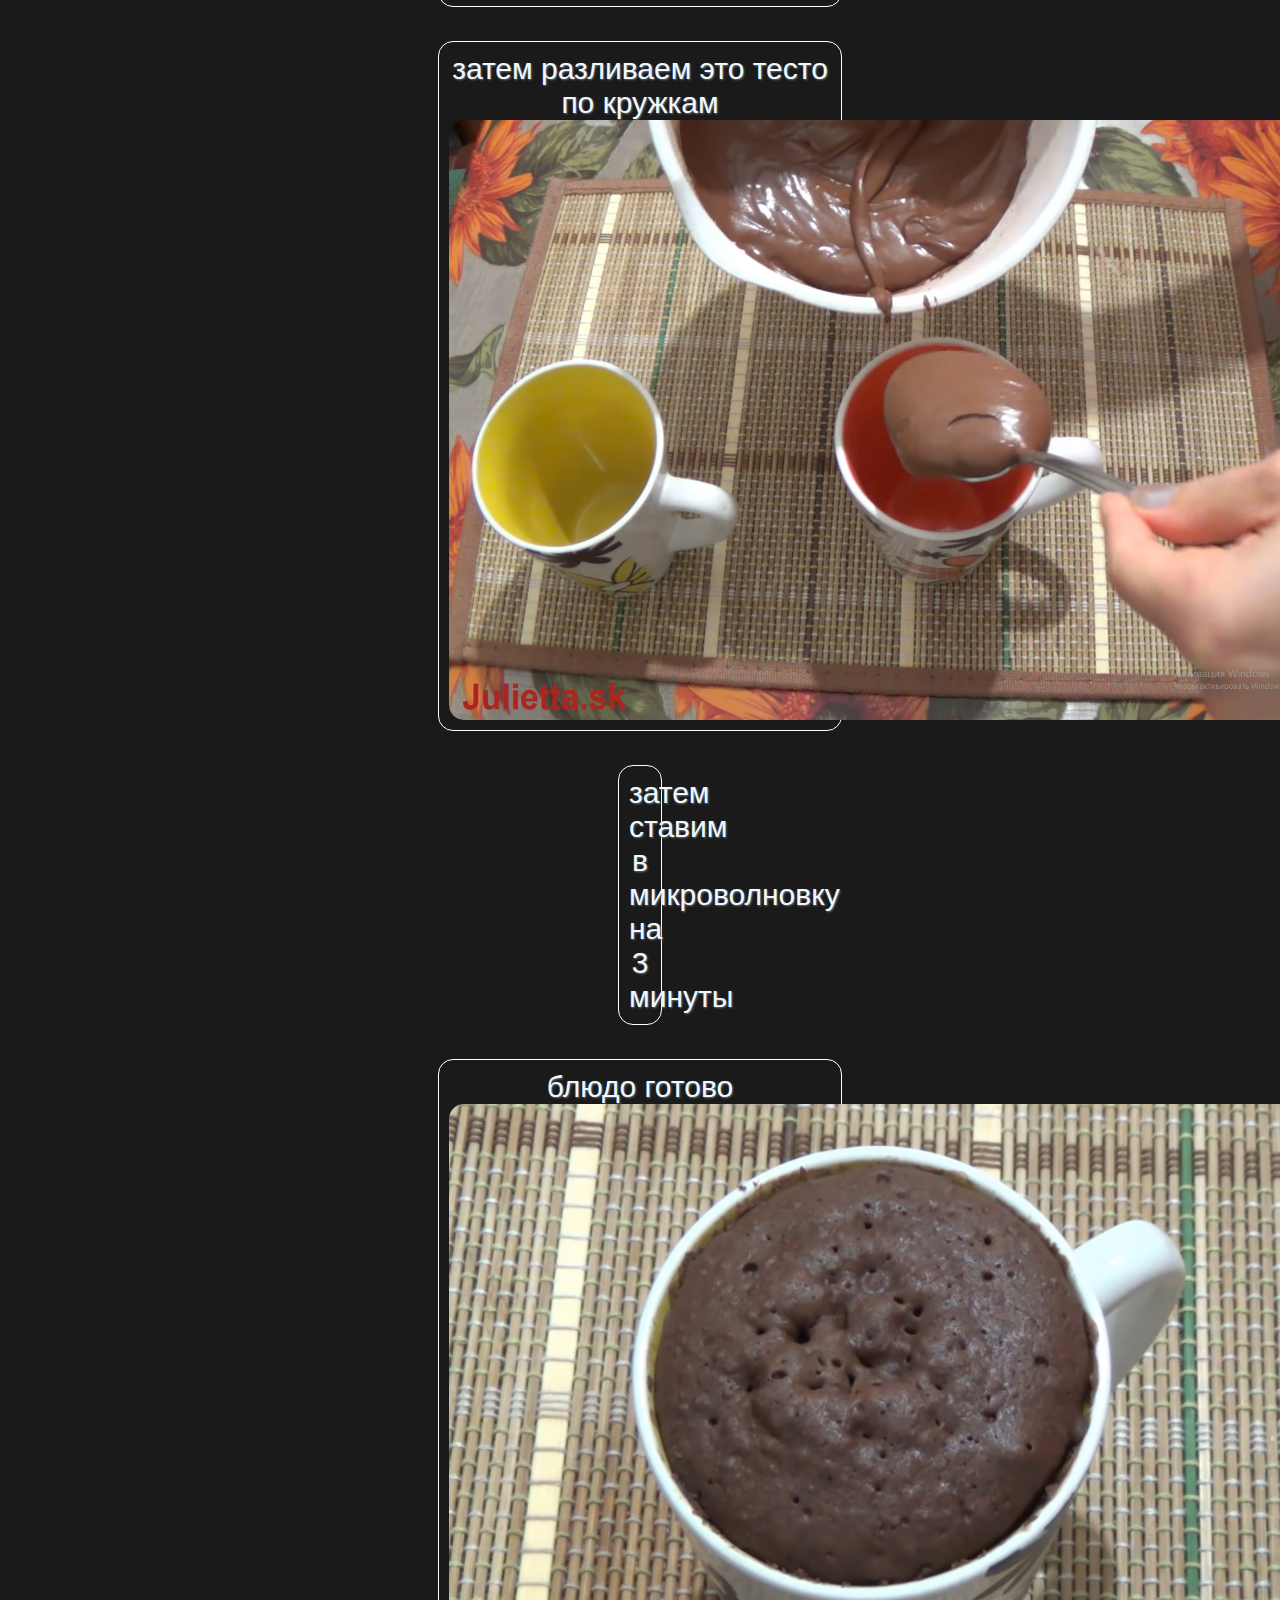
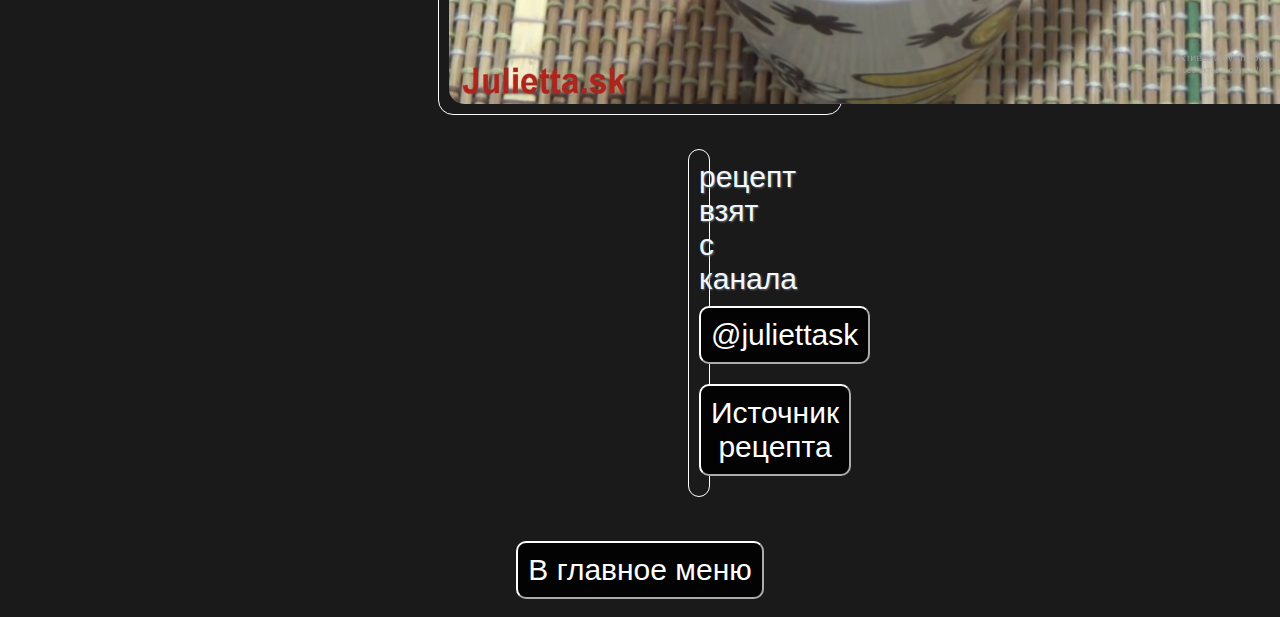
<file: keks/index.html>
<html>
 <head>
  <title> кекс </title>
  <link rel="stylesheet" type="text/css" href="style.css" />
 </head>
 <body id="text" align="center">
<H1> Кекс в микроволновке </H1>
<HR>
<BR> 
    <div class="privet_div">
    Хорошего дня вам! Сегодня я вас научу как готовить шоколадный кекс в микроволновке
    <br>
    <img src="images/gotovo2.png" width="1000" height="600">
    </div>
    <br>
    <div class="ingr_div">
    нам понадобится:
    <br>
    Мука
    <br>
Сахар
<br> 
Какао 
<br>
Молоко 
<br>
Яйцо 
<br>
Сливочное масло.
</div>
<br>
<div class="muka_div">
Для начала кидаем в миску 4 столовых ложки муки.
<br>
<img src="images/muka.png" width="1000" height="600">
</div>
<br>
<div class="sahar_div">
Затем добавляем 4 столовых ложки сахара
<br>
<img src="images/sahar.png" width="1000" height="600">
</div>
<br>
<div class="yayco_div">
после этого добавляем туда яйцо.
<br>
<img src="images/yayco.png" width="1000" height="600">
</div>
<br>
<div class="moloko_div">
потом добавляем 3 столовых ложки молока
<br>
<img src="images/moloko.png" width="1000" height="600">
</div>
<br>
<div class="maslo_div">
Затем растаплеваем масло и выливаем в наше тесто
<br>
<img src="images/maslo.png" width="1000" height="600">
</div>
<br>
<div class="kakao_div">
дальше добавляем 2 столовых ложки какако
<br>
<img src="images/kakao.png" width="1000" height="600">
</div>
<br>
<div class="mixer_div">
потом перемешиваем всё с помощью миксера
<br>
<img src="images/mixer.png" width="1000" height="600">
</div>
<br>
<div class="testo_div">
затем разливаем это тесто по кружкам
<br>
<img src="images/testo.png" width="1000" height="600">
</div>
<br>
<div class="mikro_div">
затем ставим в микроволновку на 3 минуты
</div>
<br>
<div class="got_div">
блюдо готово
<br>
<img src="images/gotovo.png" width="1000" height="600">
</div>
<br>
<div class="istoch_div">
рецепт взят с канала
<a href="https://www.youtube.com/@juliettask"><button>@juliettask</button></a>
<br>
<a href="https://youtu.be/0oitqbuYw4c"><button>Источник рецепта</button></a>
</div>
<br>
<a href="../index.html"><button>В главное меню</button></a>
 </body>
</html>
</file>
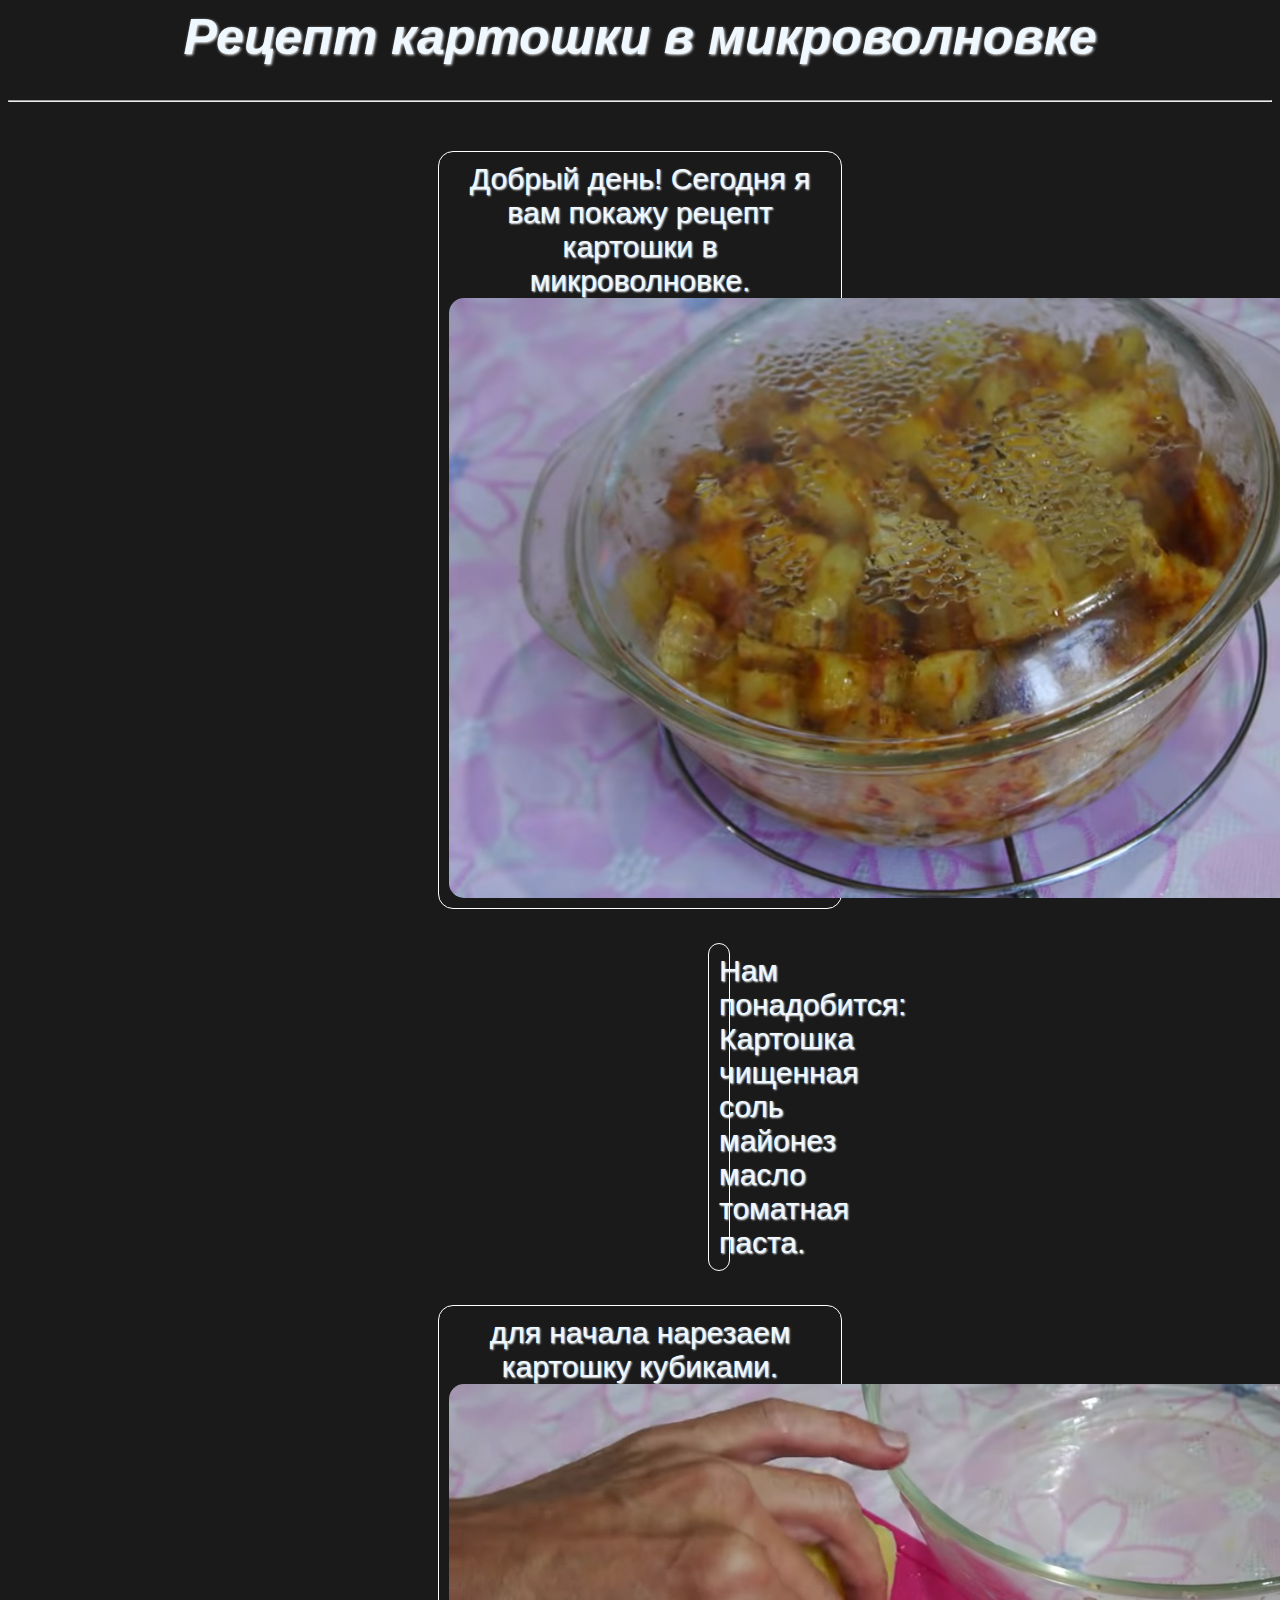
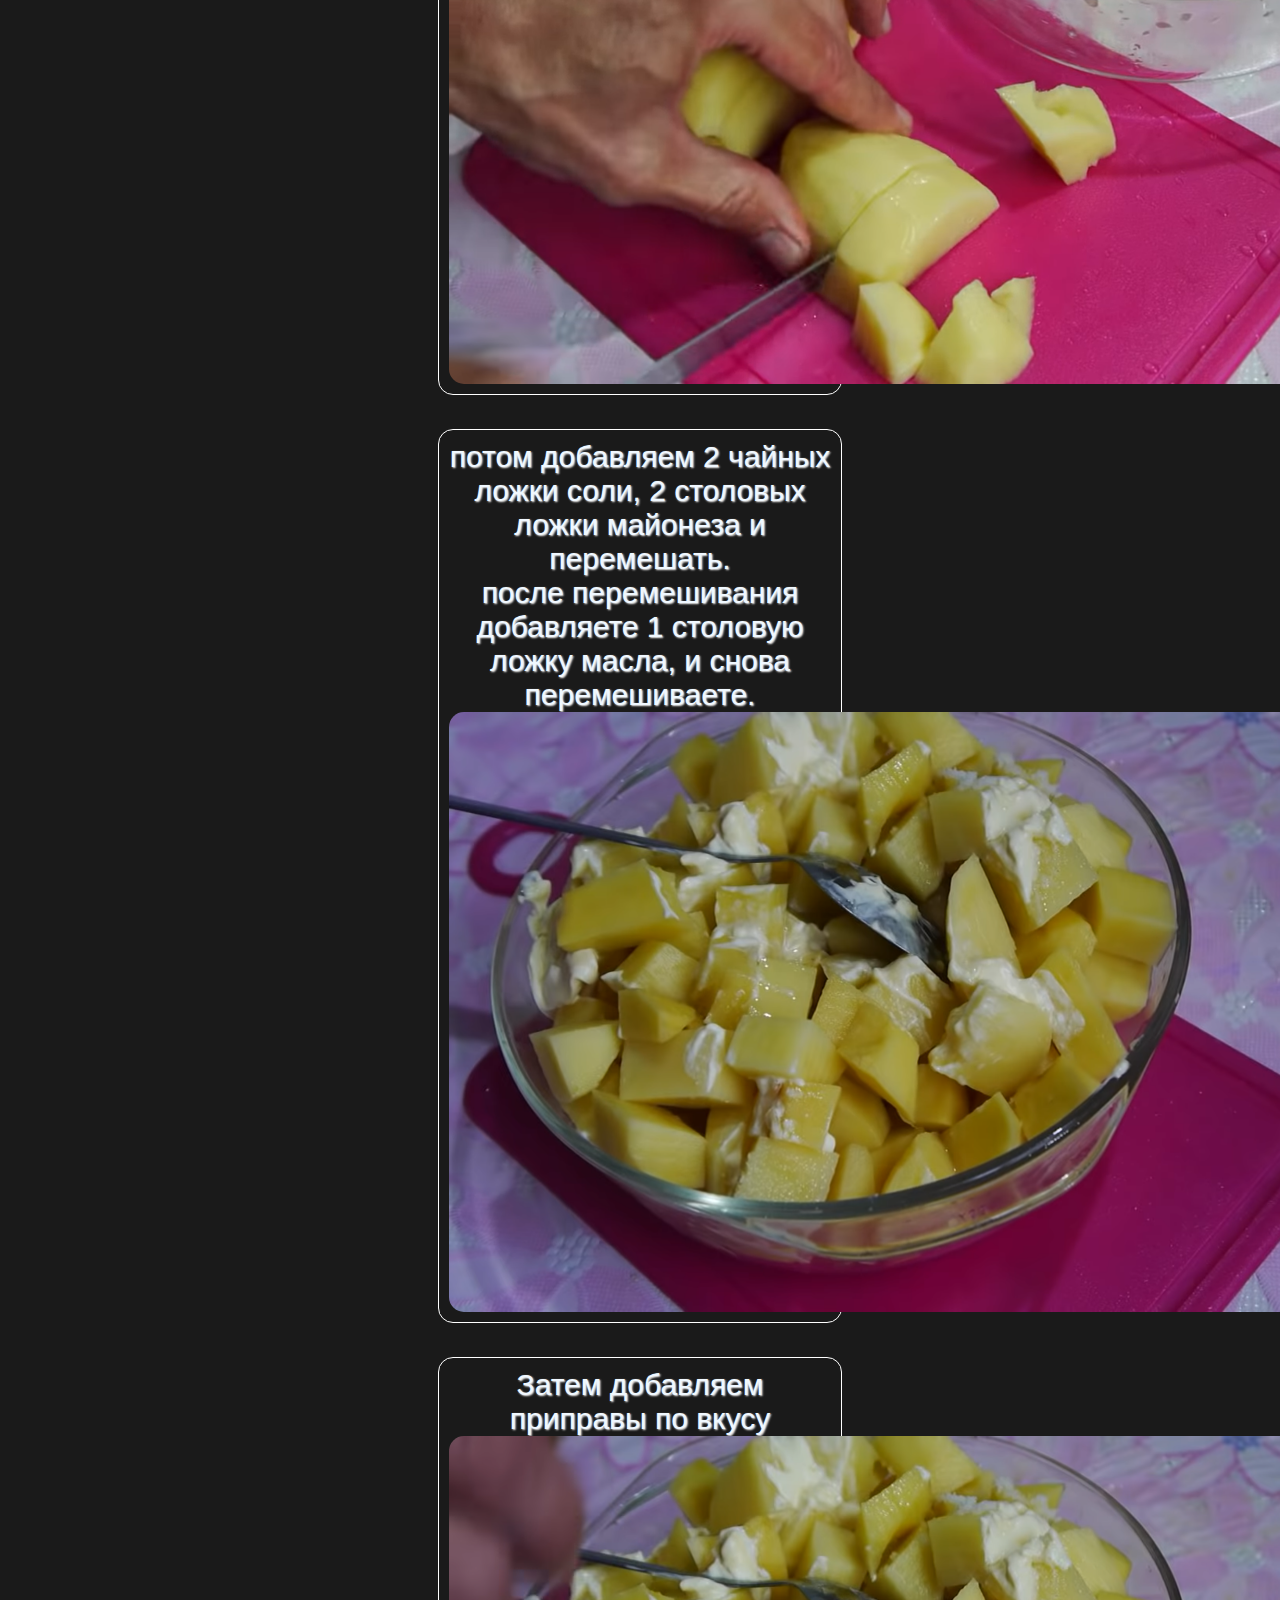
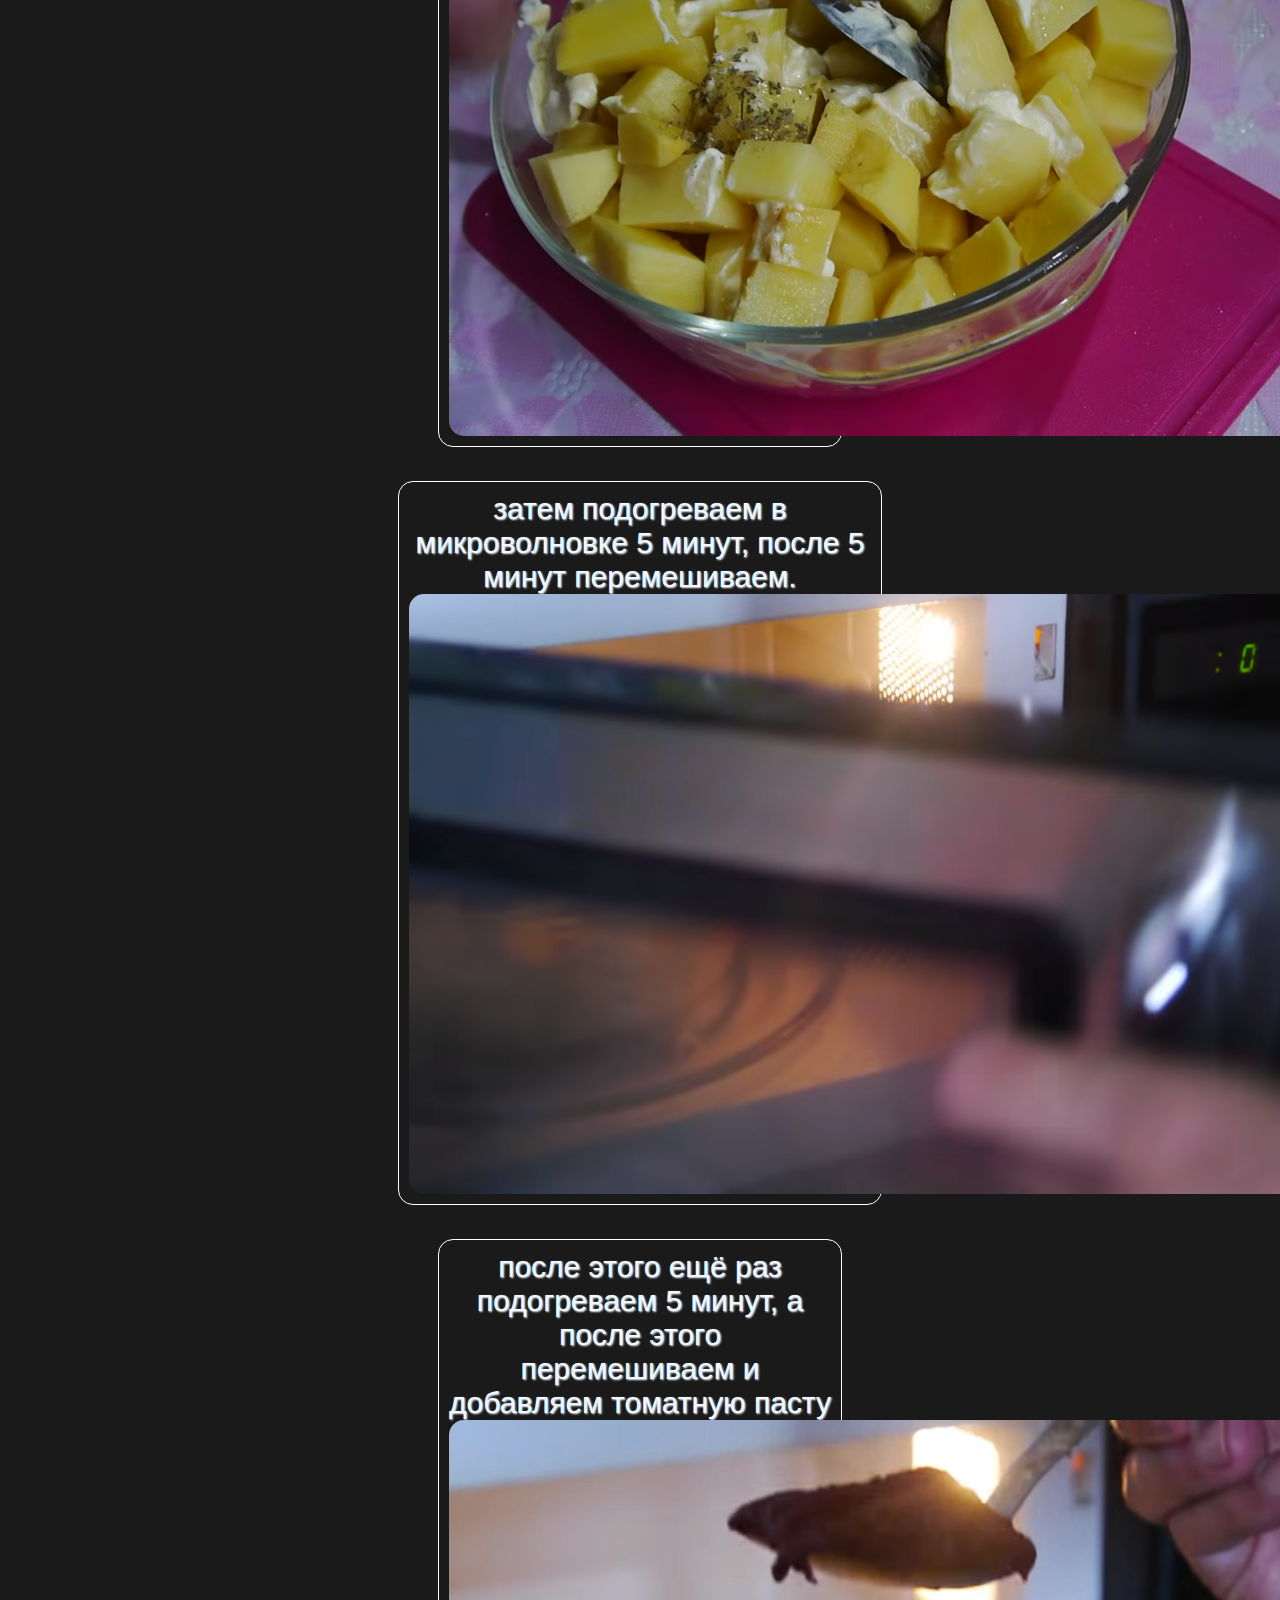
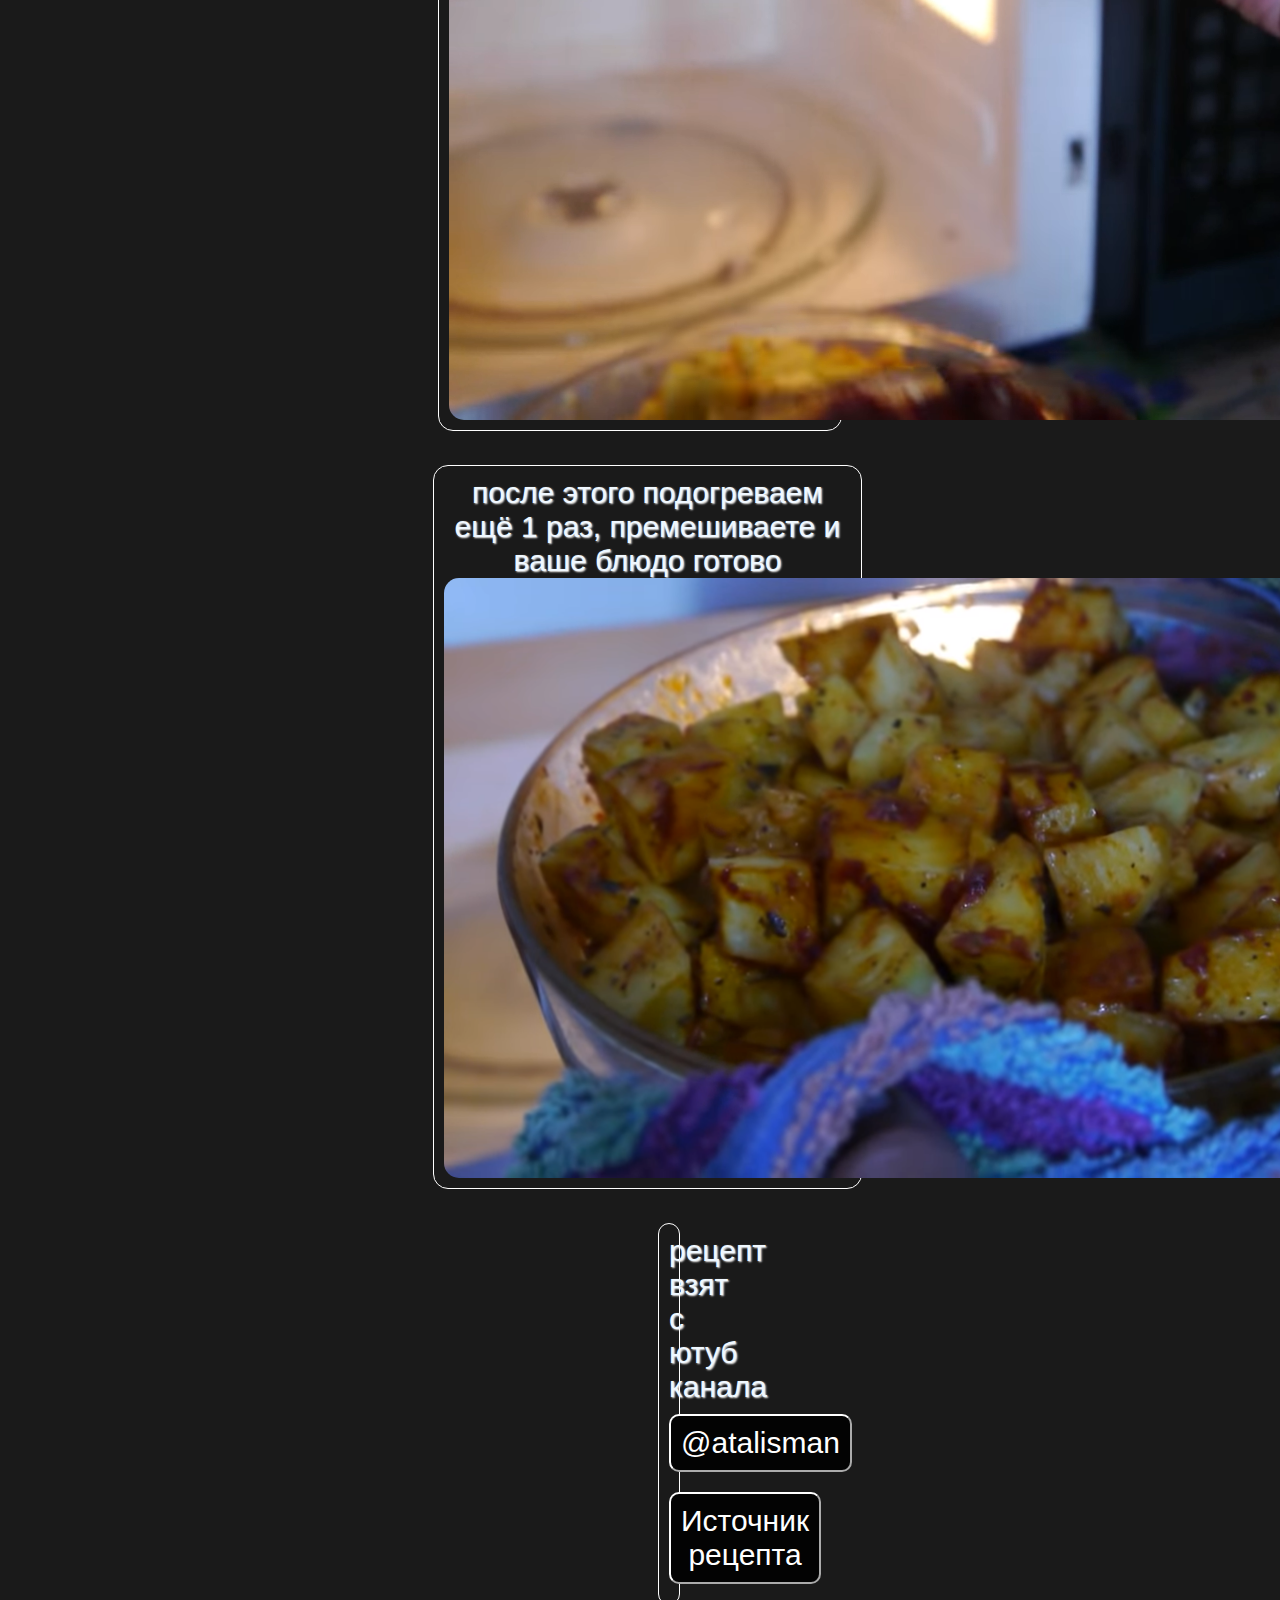
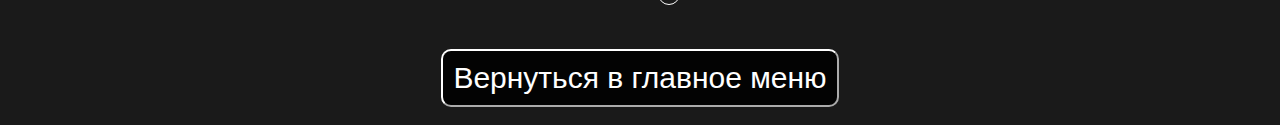
<file: potato/index.html>
﻿<html>
 <head>
  <title> Картошка </title>
  <link rel="stylesheet" type="text/css" href="style.css" />
 </head>
 <body id="text" align="center">
<H1> Рецепт картошки в микроволновке </H1>
<HR>
<BR> 
    <div class="resultat_div">
    Добрый день! Сегодня я вам покажу рецепт картошки в микроволновке.
    <br>
    <img src="imeges/gotovoebludo.png" width="1000" height="600">
    </div>
    <br>
    <div class="ingrid_div">
    Нам понадобится:
    <br>
Картошка чищенная
<br>
соль
<br>
майонез
<br>
масло
<br>
томатная паста.
    </div>
<br>
<div class="narez_div">
для начала нарезаем картошку кубиками.
<br>
<img src="imeges/narezaem.png" width="1000" height="600">
</div>
<br>
<div class="mayandsol_div">
потом добавляем 2 чайных ложки соли, 2 столовых ложки майонеза и перемешать.
<br>
после перемешивания добавляете 1 столовую ложку масла, и снова перемешиваете.
<br>
<img src="imeges/peremeshivaem.png" width="1000" height="600">
</div>
<br>
<div class="prip_div">
Затем добавляем приправы по вкусу
<br>
<img src="imeges/prprava.png" width="1000" height="600">
</div>
<br>
<div class="mikr_div">
затем подогреваем в микроволновке 5 минут, после 5 минут перемешиваем.
<BR>
    <img src="imeges/mikrovolnovka.png" width="1000" height="600">
</div>
    <br>  
    <div class="tompast_div">
    после этого ещё раз подогреваем 5 минут, а после этого перемешиваем и добавляем томатную пасту
    <br>
    <img src="imeges/adjika.png" width="1000" height="600">
    </div>
    <br>
    <div class="gotovo_div">
    после этого подогреваем ещё 1 раз, премешиваете и ваше блюдо готово
    <br>
    <img src="imeges/gotovo.png" width="1000" height="600">
    </div>
    <br>
    <div class="istoch_div">
    рецепт взят с ютуб канала
    <a href = "https://www.youtube.com/@atalisman"><button>@atalisman</button></a>
    <br>
<a href = "https://www.youtube.com/watch?v=Qx1u-iS9Wvc"><button>Источник рецепта</button></a>
    </div>
<br>
<a href="../index.html"><button>Вернуться в главное меню</button></a>
 </body>
</html>
</file>
<file: style.css>
body {
    background-color: rgb(26, 26, 26);
    text-shadow: 1px 1px 2px rgb(255, 255, 255);
    font-size:30;
    font-family: arial;
    
}
p {
    color: azure;
}
.forexample {
    color: orange;
}
#ident {
    color: #ffff;
    font-weight:bold
}
h1 {
    text-shadow: 1px 1px 3px rgb(255, 255, 255);
}
h1 {
    font-style: italic;
}
h1 {
    font-size:50;
}
#text {
    color:rgb(255, 255, 255)
}
button{
    padding: 10px;
    margin-top: 10px;
    margin-bottom: 10px;
    border-radius: 10px;
    color: white;
    background-color: rgb(3, 3, 3);
    border-color: white;
    font-size: 30px;
    transition: all 0.3s ease;
}
img{
    border-radius: 15px;
}
button:hover{
    cursor: pointer;
    color: rgb(0, 0, 0);
    background-color: white;
}
div{
    border: 1px white solid;
    border-radius: 15px;
    margin-left: 430px;
    margin-right: 430px;
    padding:10px;
}
</file>
<file: chips/style.css>
body {
    background-color: rgb(26, 26, 26);
    text-shadow: 1px 1px 2px rgb(255, 255, 255);
    font-size:30;
    font-family: arial;
}
p {
    color: rgb(0, 0, 0);
}
.forexample {
    color: orange;
}
#ident {
    color: rgb(0, 0, 0);
    font-weight:bold
}
h1 {
    text-shadow: 1px 1px 3px rgb(255, 255, 255);
}
h1 {
    font-style: italic;
}
h1 {
    font-size:50;
}
#text {
    color:rgb(255, 255, 255)
}
button{
    padding: 10px;
    margin-top: 10px;
    margin-bottom: 10px;
    border-radius: 10px;
    color: white;
    background-color: rgb(0, 0, 0);
    border-color: white;
    font-size: 30px;
    transition: all 0.3s ease;
}
button:hover{
    cursor: pointer;
    color: rgb(0, 0, 0);
    background-color: white;
}
.Hallo_div{
    border: 1px white solid;
    border-radius: 15px;
    margin-left: 430px;
    margin-right: 430px;
    padding:10px;
}
.ingr_div{
    border: 1px white solid;
    border-radius: 15px;
    margin-left: 730px;
    margin-right: 730px;
    padding:10px;
}
.narez_div{
    border: 1px white solid;
    border-radius: 15px;
    margin-left: 300px;
    margin-right: 300px;
    padding:10px;
}
.prom_div{
    border: 1px white solid;
    border-radius: 15px;
    margin-left: 400px;
    margin-right: 400px;
    padding:10px;
}
.prosush_div{
    border: 1px white solid;
    border-radius: 15px;
    margin-left: 430px;
    margin-right: 430px;
    padding:10px;
}
.perg_div{
    border: 1px white solid;
    border-radius: 15px;
    margin-left: 400px;
    margin-right: 400px;
    padding:10px;
}
.mikr_div{
    border: 1px white solid;
    border-radius: 15px;
    margin-left: 430px;
    margin-right: 430px;
    padding:10px;
}
.tarelk_div{
    border: 1px white solid;
    border-radius: 15px;
    margin-left: 150px;
    margin-right: 150px;
    padding:10px;
}
.got_div{
    border: 1px white solid;
    border-radius: 15px;
    margin-left: 830px;
    margin-right: 830px;
    padding:10px;
}
.istoch_div{
    border: 1px white solid;
    border-radius: 15px;
    margin-left: 650px;
    margin-right: 650px;
    padding:10px;
}
img{
    border-radius: 15px;
}
</file>
<file: desert/style.css>
body {
    background-color: rgb(26, 26, 26);
    text-shadow: 1px 1px 2px rgb(255, 255, 255);
    font-size:30px;
    font-family: arial;
    
}
p {
    color: rgb(255, 255, 255);
}
.forexample {
    color: orange;
}
#ident {
    color: #ffff;
    font-weight:bold
}
h1 {
    text-shadow: 1px 1px 3px rgb(255, 255, 255);
}
h1 {
    font-style: italic;
}
h1 {
    font-size:50;
}
#text {
    color:rgb(255, 255, 255)
}
button{
    padding: 10px;
    margin-top: 10px;
    margin-bottom: 10px;
    border-radius: 10px;
    color: white;
    background-color: rgb(3, 3, 3);
    border-color: white;
    font-size: 30px;
    transition: all 0.3s ease;
}
img{
    border-radius: 15px;
}
button:hover{
    cursor: pointer;
    color: rgb(0, 0, 0);
    background-color: white;
}
.privet_div{
    border: 1px white solid;
    border-radius: 15px;
    margin-left: 360px;
    margin-right: 360px;
    padding:10px;
}
.ingr_div{
    border: 1px white solid;
    border-radius: 15px;
    margin-left: 600px;
    margin-right: 600px;
    padding:10px;
}
.maslo_div{
    border: 1px white solid;
    border-radius: 15px;
    margin-left: 430px;
    margin-right: 430px;
    padding:10px;
}
.istoch_div{
    border: 1px white solid;
    border-radius: 15px;
    margin-left: 700px;
    margin-right: 700px;
    padding:10px;
}
.topim_div{
    border: 1px white solid;
    border-radius: 15px;
    margin-left: 430px;
    margin-right: 430px;
    padding:10px;
}
.krochim_div{
    border: 1px white solid;
    border-radius: 15px;
    margin-left: 430px;
    margin-right: 430px;
    padding:10px;
}
.sir_div{
    border: 1px white solid;
    border-radius: 15px;
    margin-left: 430px;
    margin-right: 430px;
    padding:10px;
}
.saharim_div{
    border: 1px white solid;
    border-radius: 15px;
    margin-left: 430px;
    margin-right: 430px;
    padding:10px;
}
.perikl_div{
    border: 1px white solid;
    border-radius: 15px;
    margin-left: 650px;
    margin-right: 650px;
    padding:10px;
}
.mikrimoroz_div{
    border: 1px white solid;
    border-radius: 15px;
    margin-left: 380px;
    margin-right: 380px;
    padding:10px;
}
.doping_div{
    border: 1px white solid;
    border-radius: 15px;
    margin-left: 430px;
    margin-right: 430px;
    padding:10px;
}
.shapka_div{
    border: 1px white solid;
    border-radius: 15px;
    margin-left: 430px;
    margin-right: 430px;
    padding:10px;
}
.fructs_div{
    border: 1px white solid;
    border-radius: 15px;
    margin-left: 430px;
    margin-right: 430px;
    padding:10px;
}
</file>
<file: keks/style.css>
body {
    background-color: rgb(26, 26, 26);
    text-shadow: 1px 1px 2px rgb(112, 112, 112);
    font-size:30;
    font-family: arial;
}
p {
    color: azure;
}
.forexample {
    color: orange;
}
#ident {
    color: #ffff;
    font-weight:bold
}
h1 {
    text-shadow: 1px 1px 3px rgb(255, 255, 255);
}
h1 {
    font-style: italic;
}
h1 {
    font-size:50;
}
#text {
    color:aliceblue
}
.privet_div{
    border: 1px white solid;
    border-radius: 15px;
    margin-left: 430px;
    margin-right: 430px;
    padding:10px;
}
button{
    padding: 10px;
    margin-top: 10px;
    margin-bottom: 10px;
    border-radius: 10px;
    color: white;
    background-color: rgb(3, 3, 3);
    border-color: white;
    font-size: 30px;
    transition: all 0.3s ease;
}
button:hover{
    cursor: pointer;
    color: rgb(0, 0, 0);
    background-color: white;
}
.ingr_div{
    border: 1px white solid;
    border-radius: 15px;
    margin-left: 800px;
    margin-right: 800px;
    padding:10px;
}
.muka_div{
    border: 1px white solid;
    border-radius: 15px;
    margin-left: 430px;
    margin-right: 430px;
    padding:10px;
}
.sahar_div{
    border: 1px white solid;
    border-radius: 15px;
    margin-left: 430px;
    margin-right: 430px;
    padding:10px;
}
.yayco_div{
    border: 1px white solid;
    border-radius: 15px;
    margin-left: 430px;
    margin-right: 430px;
    padding:10px;
}
.moloko_div{
    border: 1px white solid;
    border-radius: 15px;
    margin-left: 430px;
    margin-right: 430px;
    padding:10px;
}
.maslo_div{
    border: 1px white solid;
    border-radius: 15px;
    margin-left: 430px;
    margin-right: 430px;
    padding:10px;
}
.kakao_div{
    border: 1px white solid;
    border-radius: 15px;
    margin-left: 430px;
    margin-right: 430px;
    padding:10px;
}
.mixer_div{
    border: 1px white solid;
    border-radius: 15px;
    margin-left: 430px;
    margin-right: 430px;
    padding:10px;
}
.testo_div{
    border: 1px white solid;
    border-radius: 15px;
    margin-left: 430px;
    margin-right: 430px;
    padding:10px;
}
.mikro_div{
    border: 1px white solid;
    border-radius: 15px;
    margin-left: 610px;
    margin-right: 610px;
    padding:10px;
}
.got_div{
    border: 1px white solid;
    border-radius: 15px;
    margin-left: 430px;
    margin-right: 430px;
    padding:10px;
}
.istoch_div{
    border: 1px white solid;
    border-radius: 15px;
    margin-left: 680px;
    margin-right: 680px;
    padding:10px;
}
img{
    border-radius: 15px;
}
</file>
<file: potato/style.css>
body {
    background-color: rgb(26, 26, 26);
    text-shadow: 1px 1px 2px rgb(255, 255, 255);
    font-size:30;
    font-family: arial;
}
p {
    color: azure;
}
.forexample {
    color: orange;
}
#ident {
    color: #ffff;
    font-weight:bold
}
h1 {
    text-shadow: 1px 1px 3px rgb(255, 255, 255);
}
h1 {
    font-style: italic;
}
h1 {
    font-size:50;
}
#text {
    color:aliceblue
}
button{
    padding: 10px;
    margin-top: 10px;
    margin-bottom: 10px;
    border-radius: 10px;
    color: white;
    background-color: rgb(3, 3, 3);
    border-color: white;
    font-size: 30px;
    transition: all 0.3s ease;
}
button:hover{
    cursor: pointer;
    color: rgb(0, 0, 0);
    background-color: white;
}
.resultat_div{
    border: 1px white solid;
    border-radius: 15px;
    margin-left: 430px;
    margin-right: 430px;
    padding:10px;
}
.ingrid_div{
    border: 1px white solid;
    border-radius: 15px;
    margin-left: 700px;
    margin-right: 700px;
    padding:10px;
}
.narez_div{
    border: 1px white solid;
    border-radius: 15px;
    margin-left: 430px;
    margin-right: 430px;
    padding:10px;
}
.narez_div{
    border: 1px white solid;
    border-radius: 15px;
    margin-left: 430px;
    margin-right: 430px;
    padding:10px;
}
.mayandsol_div{
    border: 1px white solid;
    border-radius: 15px;
    margin-left: 430px;
    margin-right: 430px;
    padding:10px;
}
.prip_div{
    border: 1px white solid;
    border-radius: 15px;
    margin-left: 430px;
    margin-right: 430px;
    padding:10px;
}
.mikr_div{
    border: 1px white solid;
    border-radius: 15px;
    margin-left: 390px;
    margin-right: 390px;
    padding:10px;
}
.tompast_div{
    border: 1px white solid;
    border-radius: 15px;
    margin-left: 430px;
    margin-right: 430px;
    padding:10px;
}
.gotovo_div{
    border: 1px white solid;
    border-radius: 15px;
    margin-left: 425px;
    margin-right: 410px;
    padding:10px;
}
.istoch_div{
    border: 1px white solid;
    border-radius: 15px;
    margin-left: 650px;
    margin-right: 650px;
    padding:10px;
}
img{
    border-radius: 15px;
}
</file>
